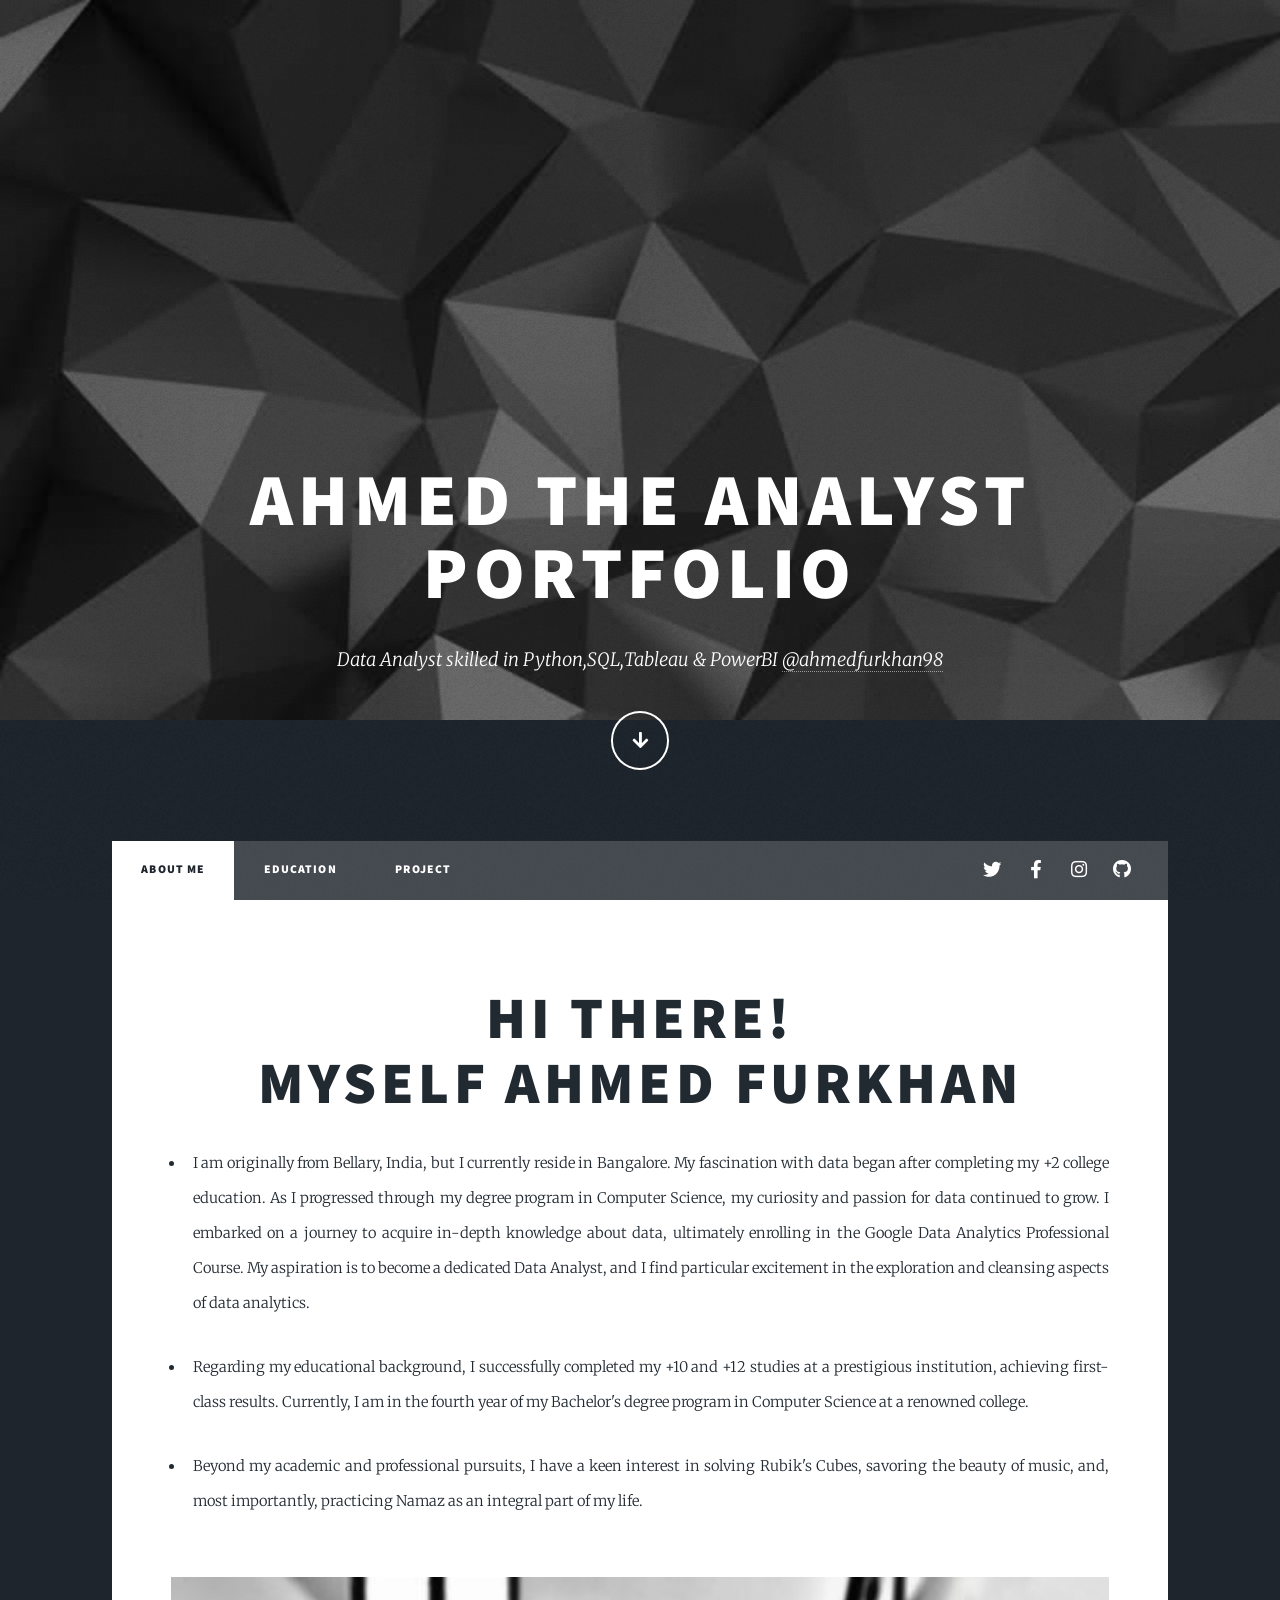
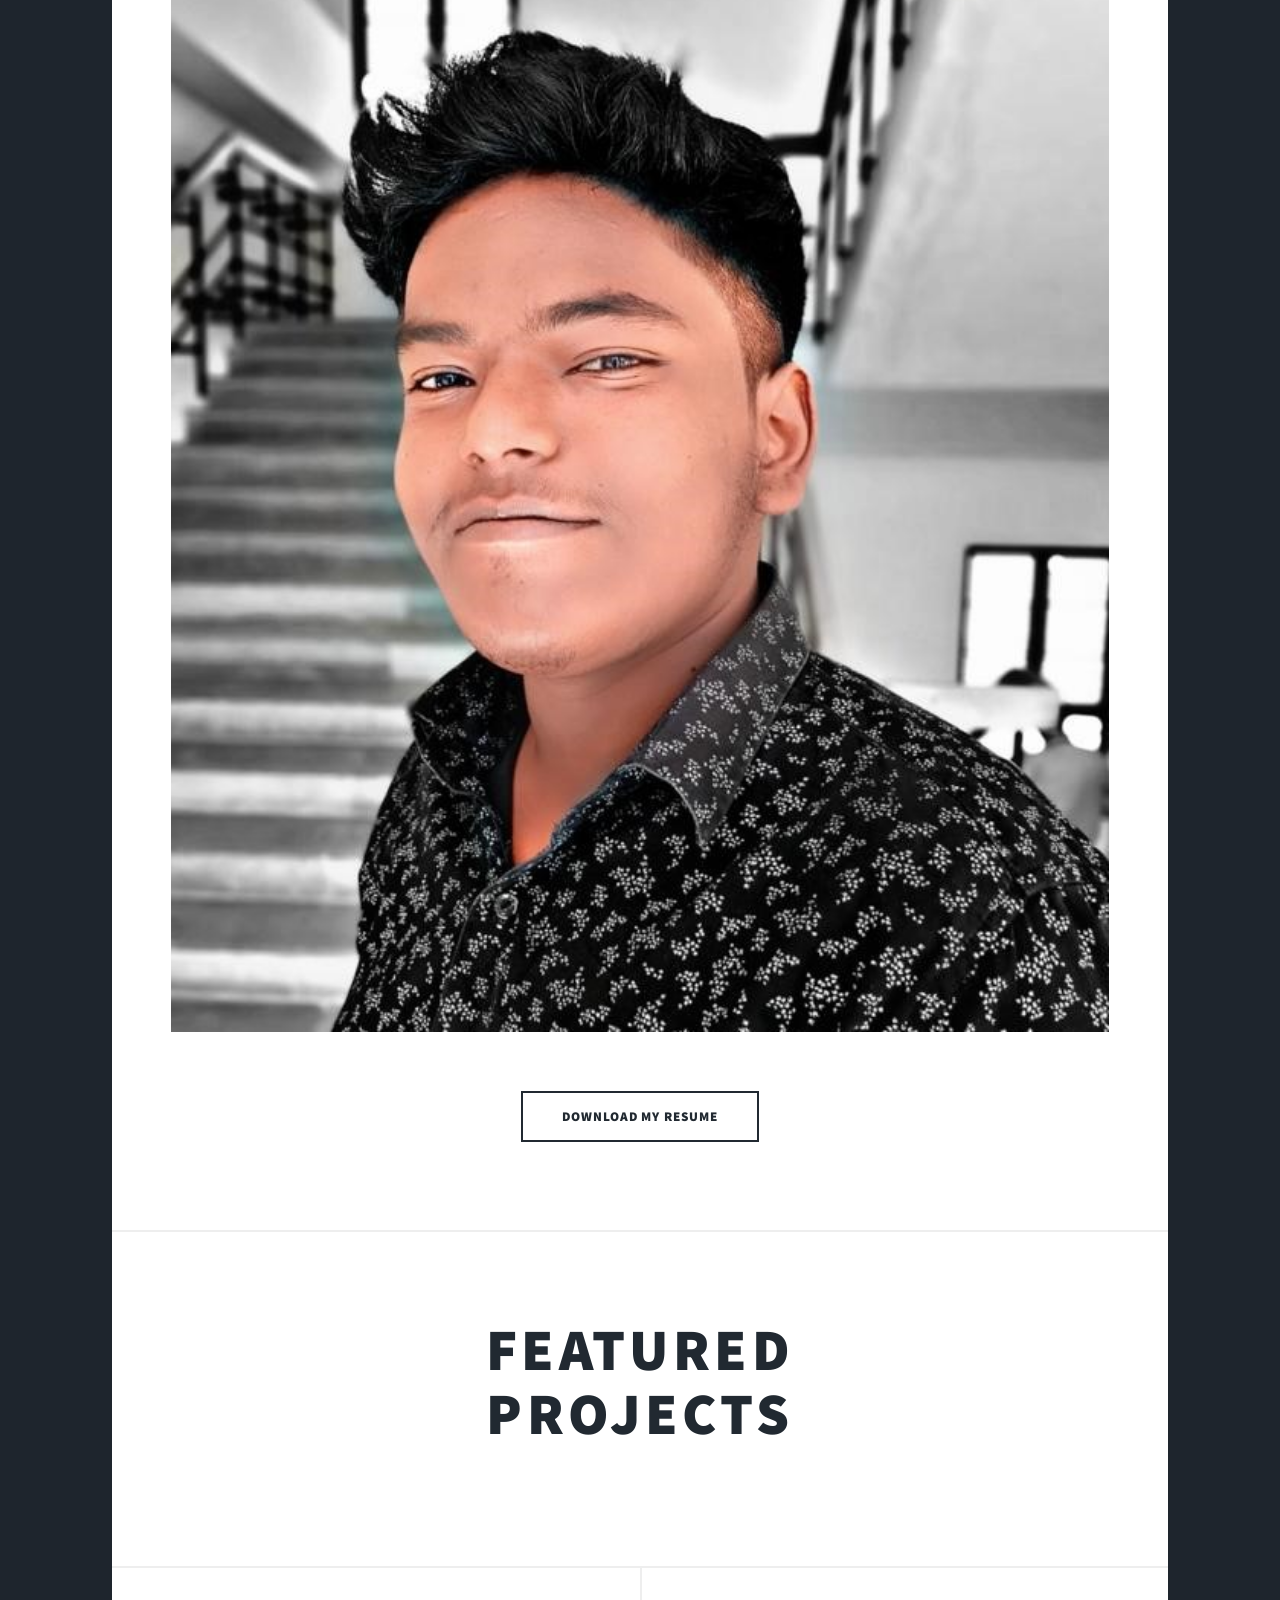
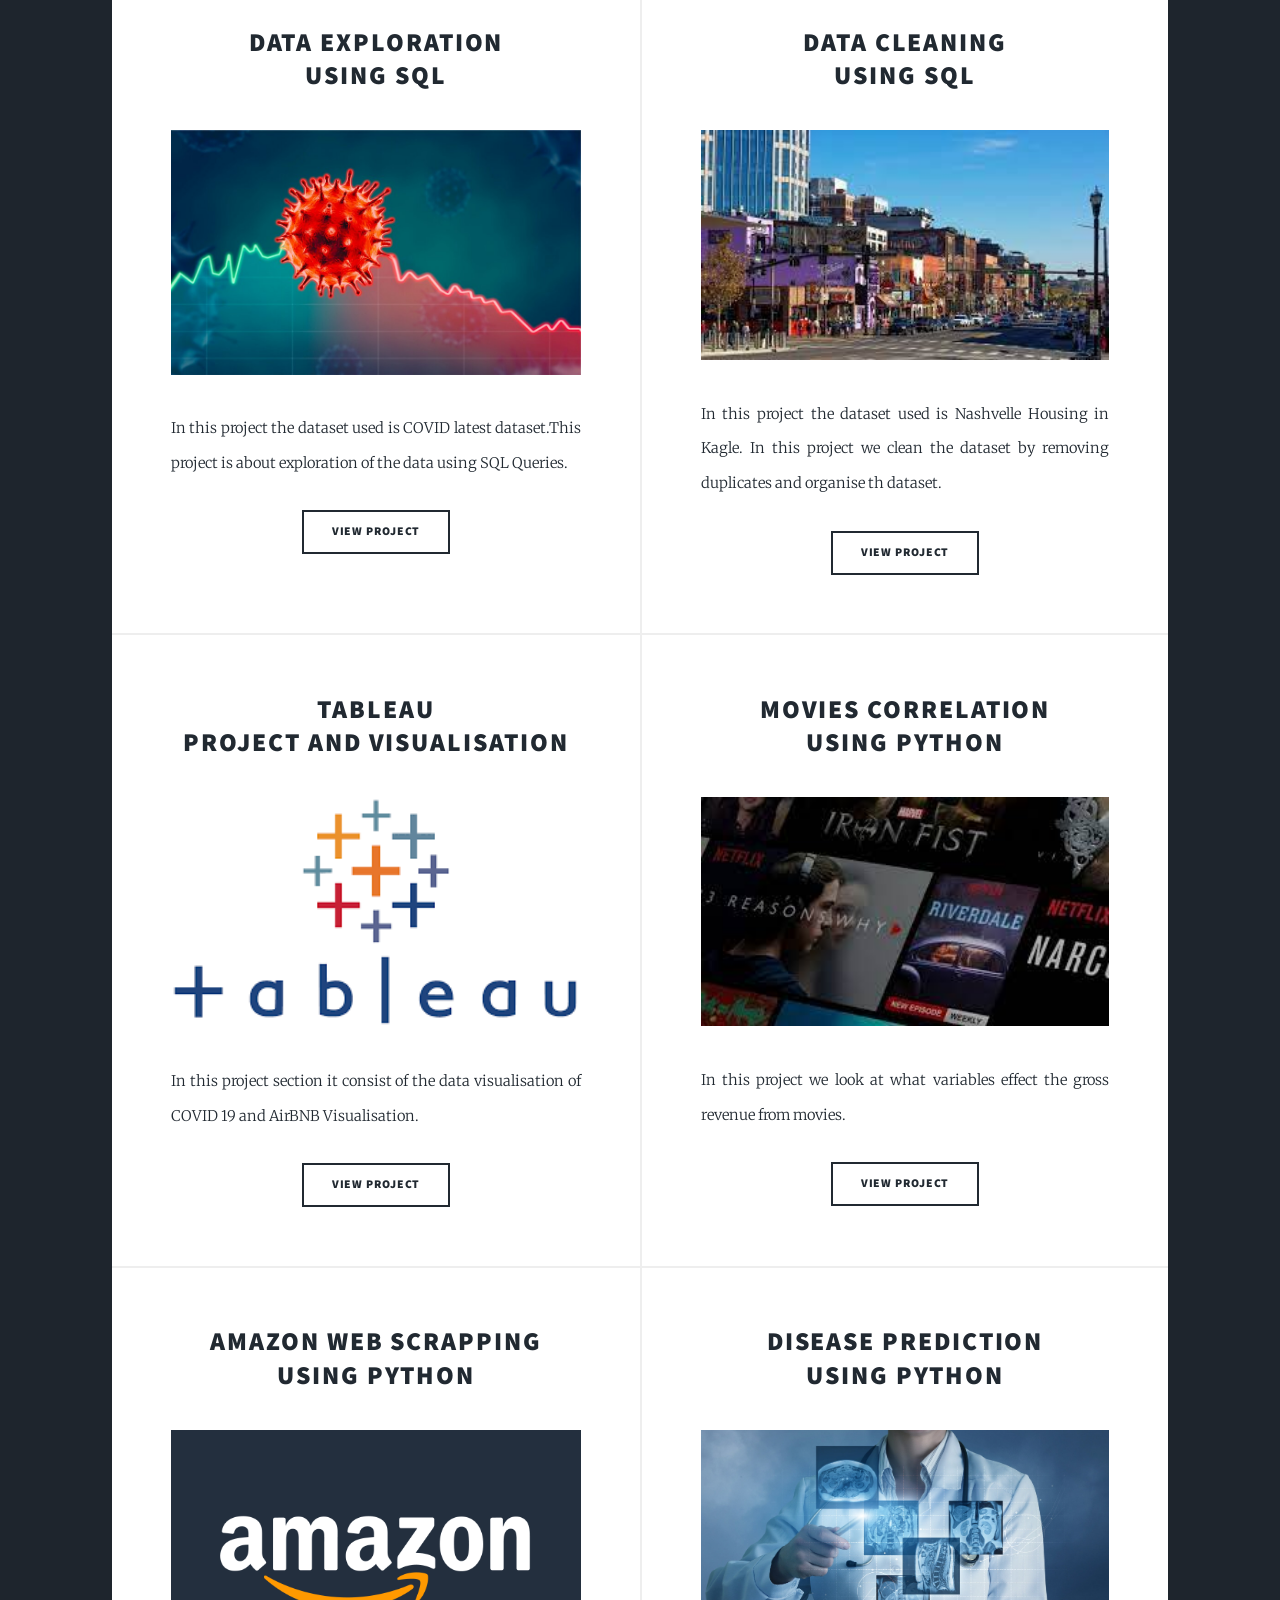
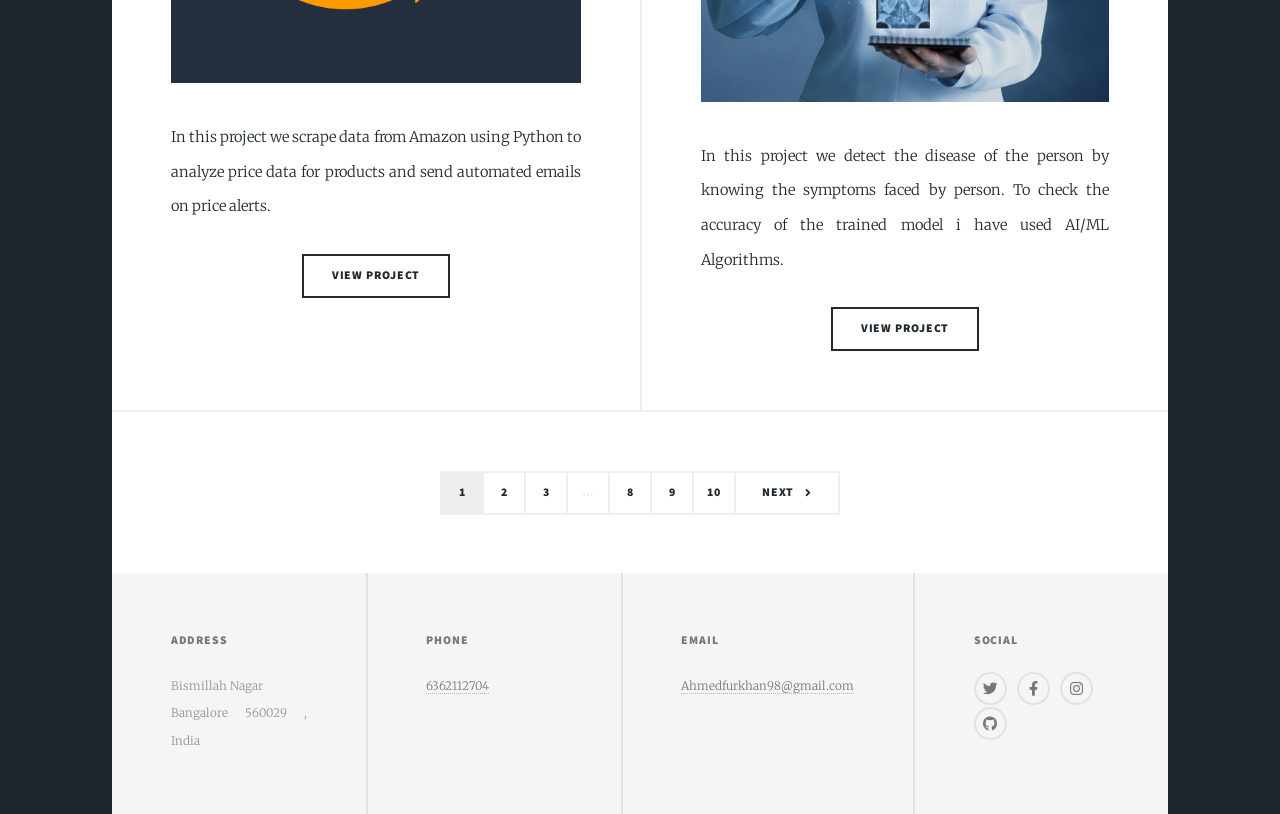
<file: index.html>
<!DOCTYPE HTML>
<html>
	<head>
		<title>Ahmed portfolio</title>
		<meta charset="utf-8" />
		<meta name="viewport" content="width=device-width, initial-scale=1, user-scalable=no" />
		<link rel="stylesheet" href="assets/css/main.css" />
		<noscript><link rel="stylesheet" href="assets/css/noscript.css" /></noscript>
	</head>
	<body class="is-preload">

		<!-- Wrapper -->
			<div id="wrapper" class="fade-in">

				<!-- Intro -->
					<div id="intro">
						<h1>Ahmed the analyst<br> portfolio</h1>
						<p>Data Analyst skilled in Python,SQL,Tableau & PowerBI <a href="https://www.linkedin.com/in/ahmed-furkhan-b4b7ab230/">@ahmedfurkhan98</a></p>
						<ul class="actions">
							<li><a href="#header" class="button icon solid solo fa-arrow-down scrolly">Continue</a></li>
						</ul>
					</div>

				<!-- Header -->
					<header id="header">
						<a href="index.html" class="logo">About me</a>
					</header>

				<!-- Nav -->
					<nav id="nav">
						<ul class="links">
							<li class="active"><a href="index.html">About me</a></li>
							<li><a href="generic.html">education</a></li>
							<li><a href="elements.html">project</a></li>
						</ul>
						<ul class="icons">
							<li><a href="https://twitter.com/ahmedfurkhan98" class="icon brands fa-twitter"><span class="label">Twitter</span></a></li>
							<li><a href="https://www.facebook.com/ahmedfurkhan.challenger" class="icon brands fa-facebook-f"><span class="label">Facebook</span></a></li>
							<li><a href="https://www.instagram.com/weird_ahmed/" class="icon brands fa-instagram"><span class="label">Instagram</span></a></li>
							<li><a href="https://github.com/Ahmedfurkhan" class="icon brands fa-github"><span class="label">GitHub</span></a></li>
						</ul>
					</nav>

				<!-- Main -->
					<div id="main">

						<!-- Featured Post -->
							<article class="post featured">
								<header class="major">
								 <h2><a href="#">Hi there!<br />
									Myself Ahmed furkhan</a></h2>
									<ul><li><p>I am originally from Bellary, India, but I currently reside in Bangalore. My fascination with data began after completing my +2 college education. As I progressed through my degree program in Computer Science, my curiosity and passion for data continued to grow. I embarked on a journey to acquire in-depth knowledge about data, ultimately enrolling in the Google Data Analytics Professional Course. My aspiration is to become a dedicated Data Analyst, and I find particular excitement in the exploration and cleansing aspects of data analytics.</p></li></ul> 
									<ul><li><p>Regarding my educational background, I successfully completed my +10 and +12 studies at a prestigious institution, achieving first-class results. Currently, I am in the fourth year of my Bachelor's degree program in Computer Science at a renowned college.</p></li></ul> 			
									<ul><li><p>Beyond my academic and professional pursuits, I have a keen interest in solving Rubik's Cubes, savoring the beauty of music, and, most importantly, practicing Namaz as an integral part of my life.</p></li></ul>
								</header>
								<a href="#" class="image main"><img src="images/pic01.jpeg" alt="" /></a>
								<ul class="actions special">
									<li><a href="https://ahmedfurkhan98.hackerresume.io/8573b141-d482-4a3d-a6ad-ce725cdae36a" class="button large">Download My Resume</a></li>
								</ul>
							</article>

							<!-- Featured Post -->
							<article class="post featured">
								<header class="major">
								 <h2><a href="#">Featured <br />
									Projects</a></h2>
								</article>
						<!-- Project -->
							<section class="posts">
								<article>
									<header>
										<h2><a href="https://github.com/Ahmedfurkhan/Data_Exploration_project">Data Exploration<br />
										Using SQL</a></h2>
									</header>
									<a href="#" class="image fit"><img src="images/pic02.jpg" alt="" /></a>
									<p>In this project the dataset used is COVID latest dataset.This project is about exploration of the data using SQL Queries.</p>
									<ul class="actions special">
										<li><a href="https://github.com/Ahmedfurkhan/Data_Exploration_project" class="button">view project</a></li>
									</ul>
								</article>
								<article>
									<header>
										<h2><a href="https://github.com/Ahmedfurkhan/Data_Cleaning_Project">Data Cleaning<br />
										Using SQL</a></h2>
									</header>
									<a href="#" class="image fit"><img src="images/pic03.jpg" alt="" /></a>
									<p>In this project the dataset used is Nashvelle Housing in Kagle. In this project we clean the dataset by removing duplicates and organise th dataset.</p>
									<ul class="actions special">
										<li><a href="https://github.com/Ahmedfurkhan/Data_Cleaning_Project" class="button">view project</a></li>
									</ul>
								</article>
								<article>
									<header>
										<h2><a href="https://public.tableau.com/app/profile/ahmed.furkhan">Tableau<br />
										Project and Visualisation</a></h2>
									</header>
									<a href="#" class="image fit"><img src="images/pic04.png" alt="" /></a>
									<p>In this project section it consist of the data visualisation of COVID 19 and AirBNB Visualisation.</p>
									<ul class="actions special">
										<li><a href="https://public.tableau.com/app/profile/ahmed.furkhan" class="button">view project</a></li>
									</ul>
								</article>
								<article>
									<header>
										<h2><a href="https://github.com/Ahmedfurkhan/Movies_Correlation_Project">Movies Correlation<br />
										Using Python</a></h2>
									</header>
									<a href="#" class="image fit"><img src="images/pic05.jpg" alt="" /></a>
									<p>In this project we look at what variables effect the gross revenue from movies.</p>
									<ul class="actions special">
										<li><a href="#https://github.com/Ahmedfurkhan/Movies_Correlation_Project" class="button">view project</a></li>
									</ul>
								</article>
								<article>
									<header>
										<h2><a href="https://github.com/Ahmedfurkhan/Amazon_web_scrapping">Amazon Web Scrapping <br />
										Using Python</a></h2>
									</header>
									<a href="#" class="image fit"><img src="images/pic06.png" alt="" /></a>
									<p>In this project we scrape data from Amazon using Python to analyze price data for products and send automated emails on price alerts.</p>
									<ul class="actions special">
										<li><a href="https://github.com/Ahmedfurkhan/Amazon_web_scrapping" class="button">view project</a></li>
									</ul>
								</article>
								<article>
									<header>
										<h2><a href="https://github.com/Ahmedfurkhan/Disease_Prediction_Using_Python">Disease Prediction <br />
										Using Python</a></h2>
									</header>
									<a href="#" class="image fit"><img src="images/pic08.jpg" alt="" /></a>
									<p>In this project we detect the disease of the person by knowing the symptoms faced by person. To check the accuracy of the trained model i have used AI/ML Algorithms. </p>
									<ul class="actions special">
										<li><a href="https://github.com/Ahmedfurkhan/Disease_Prediction_Using_Python" class="button">view project</a></li>
									</ul>
								</article>
							</section>
							

						<!-- Footer -->
							<footer>
								<div class="pagination">
									<!--<a href="#" class="previous">Prev</a>-->
									<a href="#" class="page active">1</a>
									<a href="generic.html" class="page">2</a>
									<a href="elements.html" class="page">3</a>
									<span class="extra">&hellip;</span>
									<a href="#" class="page">8</a>
									<a href="#" class="page">9</a>
									<a href="#" class="page">10</a>
									<a href="#" class="next">Next</a>
								</div>
							</footer>

					</div>

				<!-- Footer -->
					<footer id="footer">
							<section class="alt">
								<h3>Address</h3>
								<p>Bismillah Nagar<br />
								Bangalore 560029 , India</p>
							</section>
							<section>
								<h3>Phone</h3>
								<p><a href="#">6362112704</a></p>
							</section>
							<section>
								<h3>Email</h3>
								<p><a href="https://mail.google.com/mail">Ahmedfurkhan98@gmail.com</a></p>
							</section>
							<section>
								<h3>Social</h3>
								<ul class="icons alt">
									<li><a href="https://twitter.com/ahmedfurkhan98" class="icon brands fa-twitter"><span class="label">Twitter</span></a></li>
							    <li><a href="https://www.facebook.com/ahmedfurkhan.challenger" class="icon brands fa-facebook-f"><span class="label">Facebook</span></a></li>
							    <li><a href="https://www.instagram.com/weird_ahmed/" class="icon brands fa-instagram"><span class="label">Instagram</span></a></li>
							    <li><a href="https://github.com/Ahmedfurkhan" class="icon brands fa-github"><span class="label">GitHub</span></a></li>
								</ul>
							</section>
					</footer>
				</div>

		<!-- Scripts -->
			<script src="assets/js/jquery.min.js"></script>
			<script src="assets/js/jquery.scrollex.min.js"></script>
			<script src="assets/js/jquery.scrolly.min.js"></script>
			<script src="assets/js/browser.min.js"></script>
			<script src="assets/js/breakpoints.min.js"></script>
			<script src="assets/js/util.js"></script>
			<script src="assets/js/main.js"></script>

	</body>
</html>
</file>
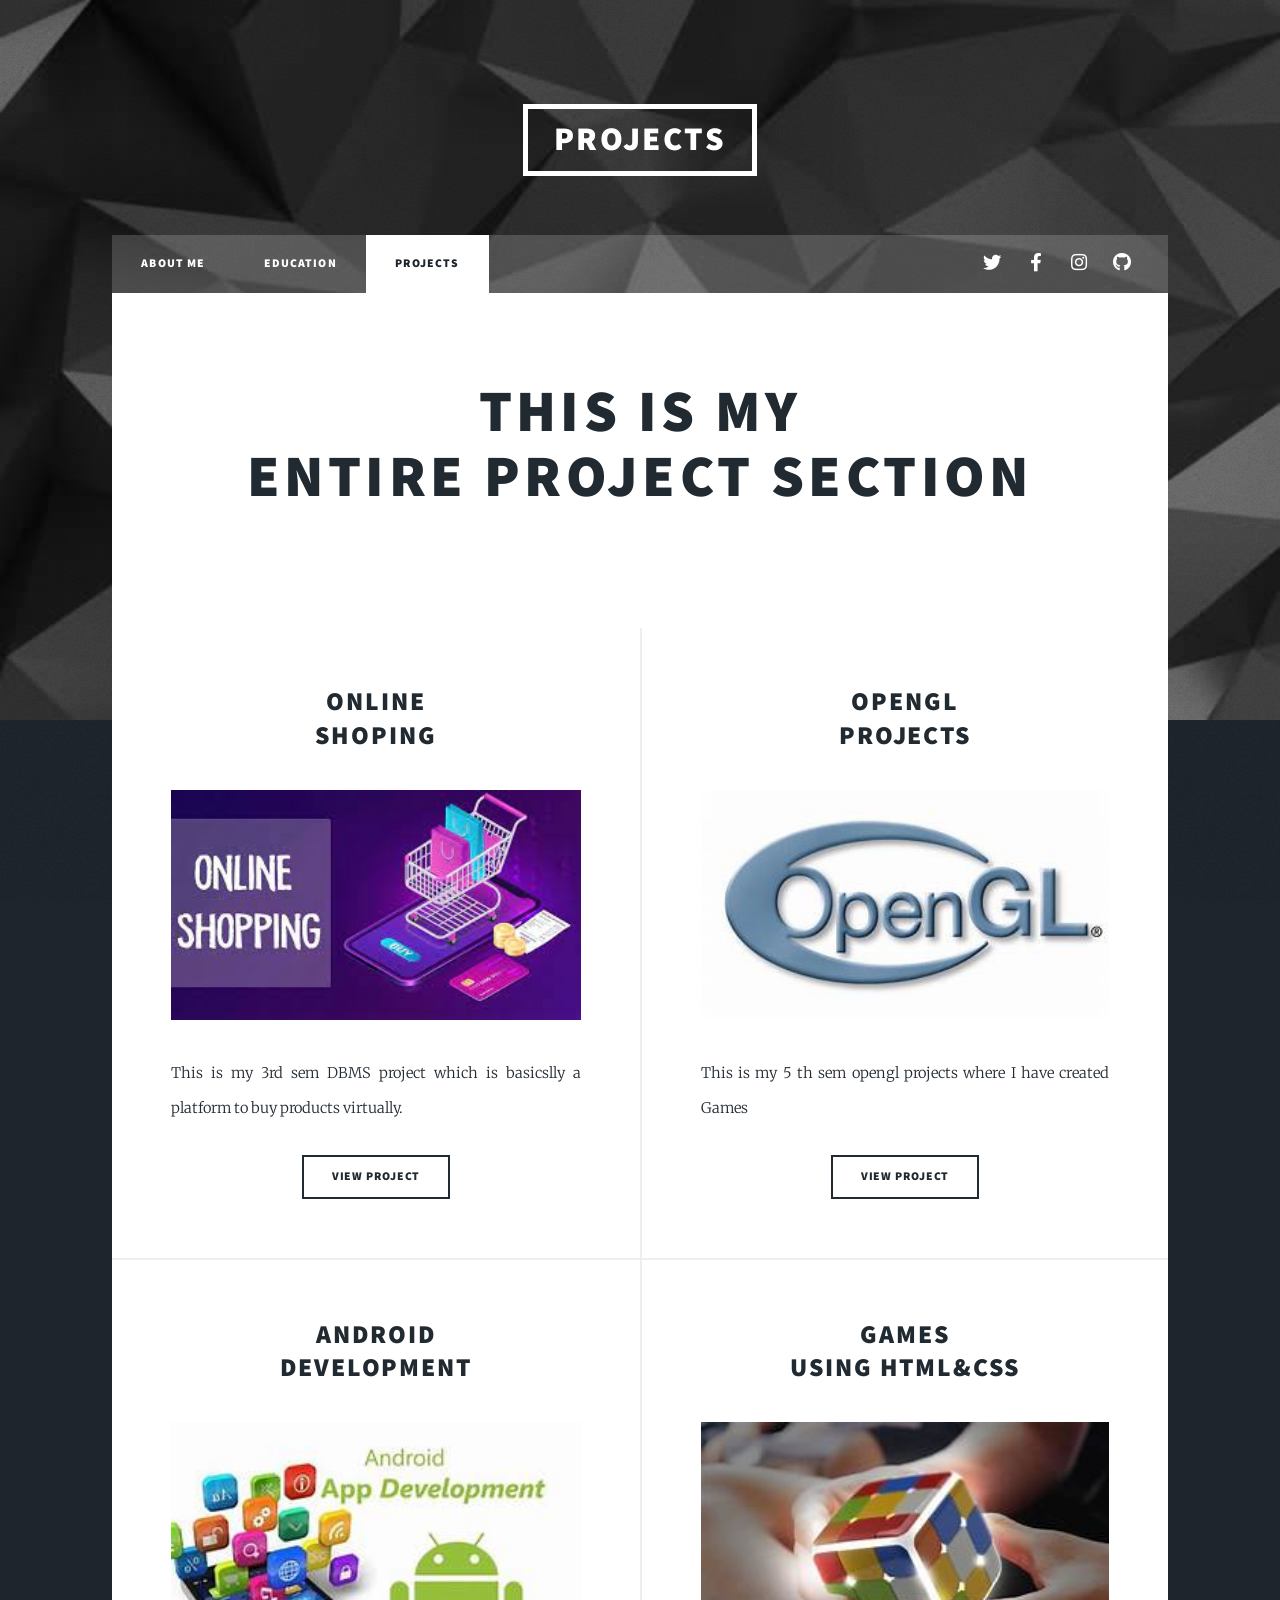
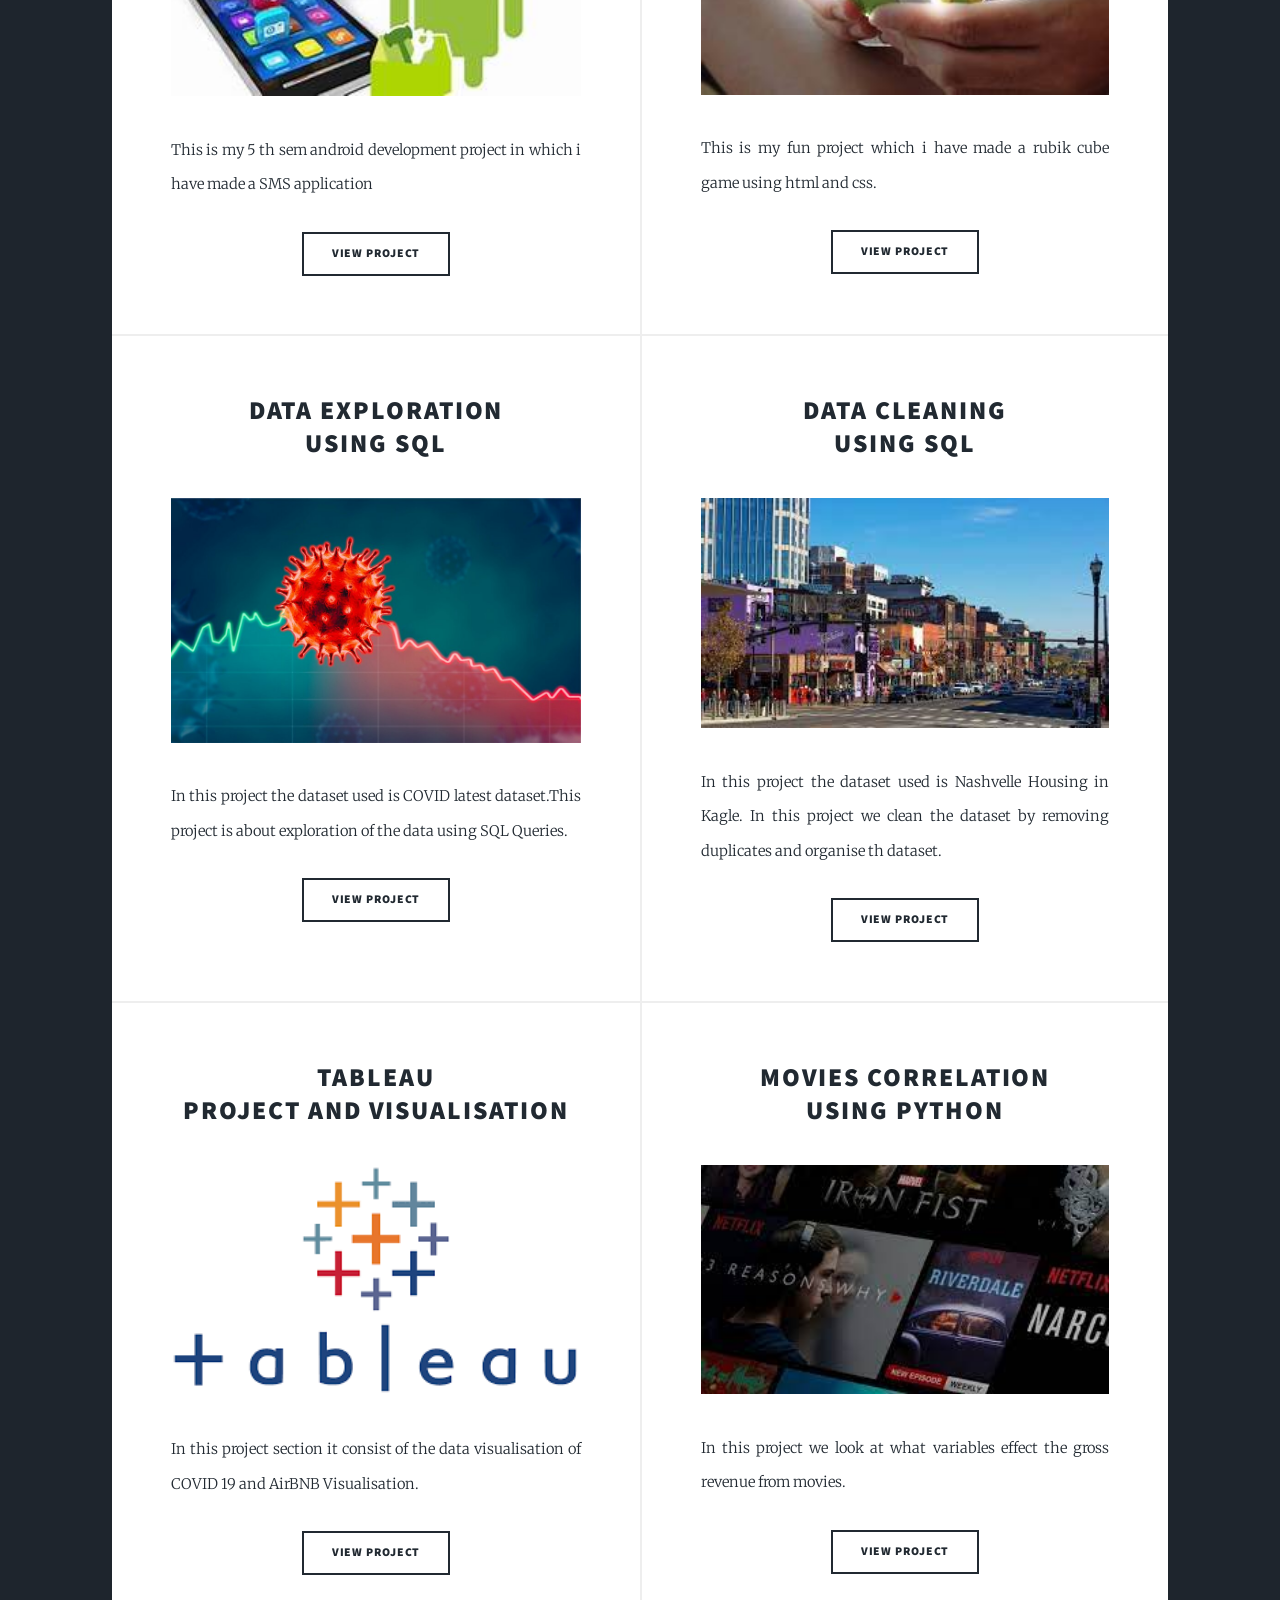
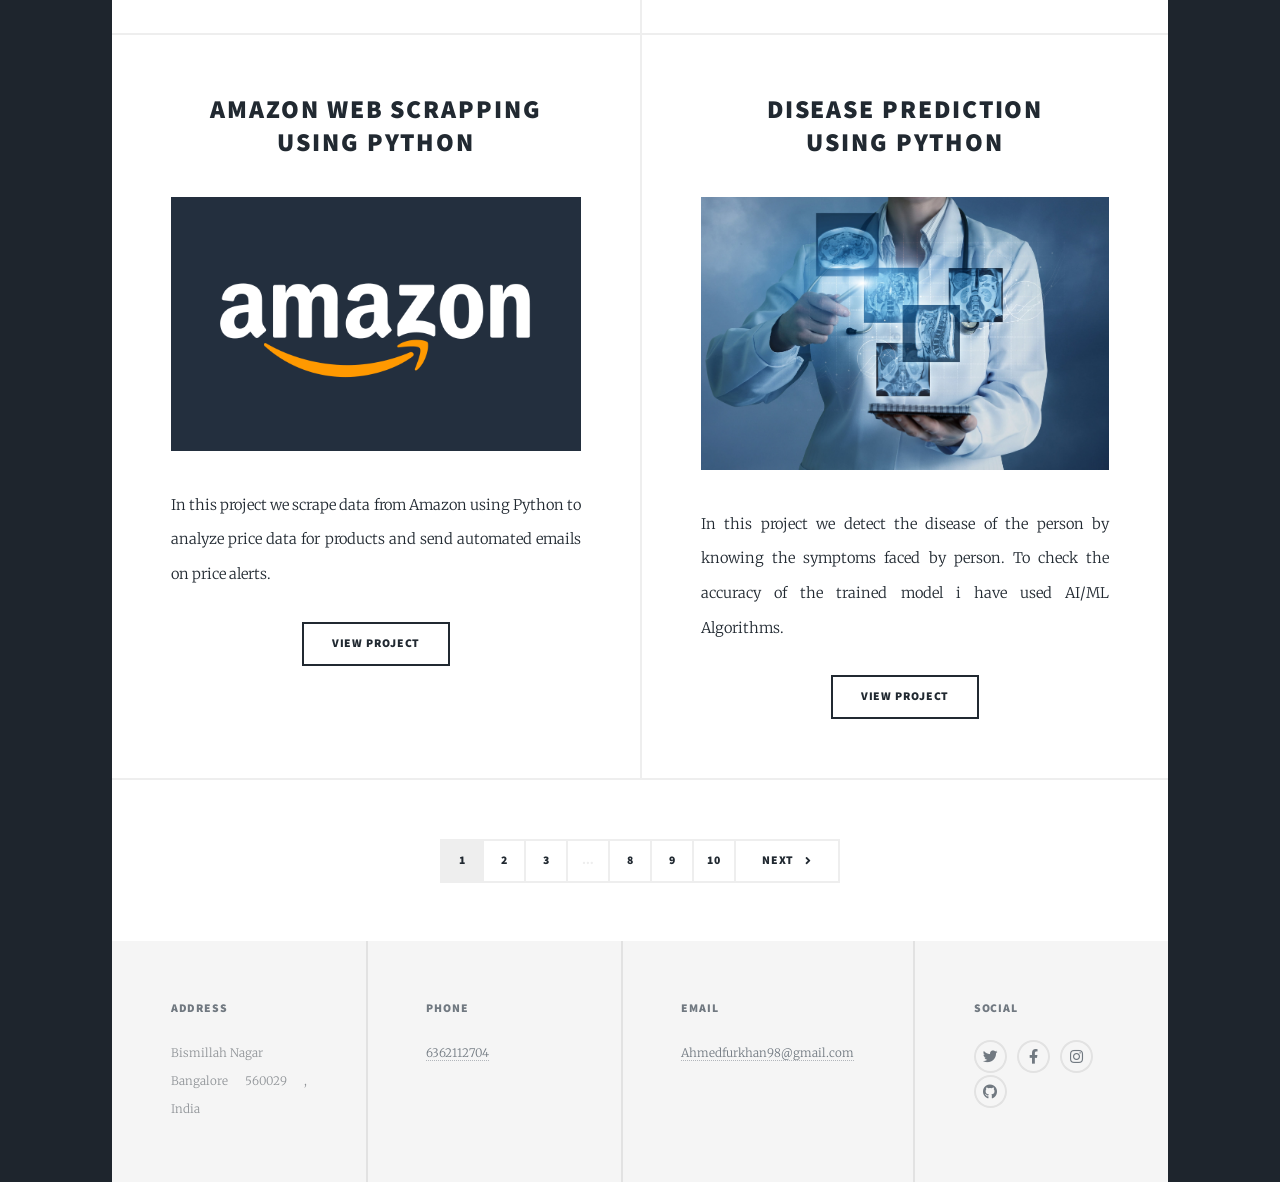
<file: elements.html>
<!DOCTYPE HTML>
<html>
	<head>
		<title>project</title>
		<meta charset="utf-8" />
		<meta name="viewport" content="width=device-width, initial-scale=1, user-scalable=no" />
		<link rel="stylesheet" href="assets/css/main.css" />
		<noscript><link rel="stylesheet" href="assets/css/noscript.css" /></noscript>
	</head>
	<body class="is-preload">

		<!-- Wrapper -->
			<div id="wrapper">

				<!-- Header -->
					<header id="header">
						<a href="index.html" class="logo">projects</a>
					</header>
					

				<!-- Nav -->
					<nav id="nav">
						<ul class="links">
							<li><a href="index.html">About me</a></li>
							<li><a href="generic.html">education</a></li>
							<li class="active"><a href="elements.html">projects</a></li>
						</ul>
						<ul class="icons">
							<li><a href="https://twitter.com/ahmedfurkhan98" class="icon brands fa-twitter"><span class="label">Twitter</span></a></li>
							<li><a href="https://www.facebook.com/ahmedfurkhan.challenger" class="icon brands fa-facebook-f"><span class="label">Facebook</span></a></li>
							<li><a href="https://www.instagram.com/weird_ahmed/" class="icon brands fa-instagram"><span class="label">Instagram</span></a></li>
							<li><a href="https://github.com/Ahmedfurkhan" class="icon brands fa-github"><span class="label">GitHub</span></a></li>
						</ul>
					</nav>
					<!-- Main -->
					<div id="main">

						<!-- Post -->
							<section class="post">
								<header class="major">
								<h1>This is my<br />
									Entire project section</h1>
								</header>
							</section>
					</div>

				<!-- Main -->
					<div id="main">

						<!-- Posts -->
						<section class="posts">
							<article>
								<header>
									<h2><a href="https://github.com/Ahmedfurkhan/3rd-sem-project-DBMS">Online<br />
										 Shoping</a></h2>
								</header>
								<a href="#" class="image fit"><img src="images/pic12.jpg" alt="" /></a>
								<p>This is my 3rd sem DBMS project which is basicslly a platform to buy products virtually.</p>
								<ul class="actions special">
									<li><a href="https://github.com/Ahmedfurkhan/3rd-sem-project-DBMS" class="button">view project</a></li>
								</ul>
							</article>
							<article>
								<header>
									<h2><a href="https://github.com/Ahmedfurkhan/5-sem-OpenGL-project">Opengl<br />
										projects</a></h2>
								</header>
								<a href="#" class="image fit"><img src="images/pic11.jpg" alt="" /></a>
								<p>This is my 5 th sem opengl projects where I have created Games </p>
								<ul class="actions special">
									<li><a href="https://github.com/Ahmedfurkhan/5-sem-OpenGL-project" class="button">View project</a></li>
								</ul>
							</article>
							<article>
								<header>
									<h2><a href="https://github.com/Ahmedfurkhan/5-sem-mobile-development-project">Android<br />
									Development</a></h2>
								</header>
								<a href="#" class="image fit"><img src="images/pic10.jpg" alt="" /></a>
								<p>This is my 5 th sem android development project in which i have made a SMS application</p>
								<ul class="actions special">
									<li><a href="https://github.com/Ahmedfurkhan/5-sem-mobile-development-project" class="button">view project</a></li>
								</ul>
							</article>
							<article>
								<header>
									<h2><a href="https://github.com/Ahmedfurkhan/Fun-projects">Games<br />
									using HTML&CSS</a></h2>
								</header>
								<a href="#" class="image fit"><img src="images/pic13.jpg" alt="" /></a>
								<p>This is my fun project which i have made a rubik cube game using html and css.</p>
								<ul class="actions special">
									<li><a href="https://github.com/Ahmedfurkhan/Fun-projects" class="button">view project</a></li>
								</ul>
							</article>
						</section>
						
					<!-- Project -->
						<section class="posts">
							<article>
								<header>
									<h2><a href="https://github.com/Ahmedfurkhan/Data_Exploration_project">Data Exploration<br />
									Using SQL</a></h2>
								</header>
								<a href="#" class="image fit"><img src="images/pic02.jpg" alt="" /></a>
								<p>In this project the dataset used is COVID latest dataset.This project is about exploration of the data using SQL Queries.</p>
								<ul class="actions special">
									<li><a href="https://github.com/Ahmedfurkhan/Data_Exploration_project" class="button">view project</a></li>
								</ul>
							</article>
							<article>
								<header>
									<h2><a href="https://github.com/Ahmedfurkhan/Data_Cleaning_Project">Data Cleaning<br />
									Using SQL</a></h2>
								</header>
								<a href="#" class="image fit"><img src="images/pic03.jpg" alt="" /></a>
								<p>In this project the dataset used is Nashvelle Housing in Kagle. In this project we clean the dataset by removing duplicates and organise th dataset.</p>
								<ul class="actions special">
									<li><a href="https://github.com/Ahmedfurkhan/Data_Cleaning_Project" class="button">view project</a></li>
								</ul>
							</article>
							<article>
								<header>
									<h2><a href="https://public.tableau.com/app/profile/ahmed.furkhan">Tableau<br />
									Project and Visualisation</a></h2>
								</header>
								<a href="#" class="image fit"><img src="images/pic04.png" alt="" /></a>
								<p>In this project section it consist of the data visualisation of COVID 19 and AirBNB Visualisation.</p>
								<ul class="actions special">
									<li><a href="https://public.tableau.com/app/profile/ahmed.furkhan" class="button">view project</a></li>
								</ul>
							</article>
							<article>
								<header>
									<h2><a href="https://github.com/Ahmedfurkhan/Movies_Correlation_Project">Movies Correlation<br />
									Using Python</a></h2>
								</header>
								<a href="#" class="image fit"><img src="images/pic05.jpg" alt="" /></a>
								<p>In this project we look at what variables effect the gross revenue from movies.</p>
								<ul class="actions special">
									<li><a href="#https://github.com/Ahmedfurkhan/Movies_Correlation_Project" class="button">view project</a></li>
								</ul>
							</article>
							<article>
								<header>
									<h2><a href="https://github.com/Ahmedfurkhan/Amazon_web_scrapping">Amazon Web Scrapping <br />
									Using Python</a></h2>
								</header>
								<a href="#" class="image fit"><img src="images/pic06.png" alt="" /></a>
								<p>In this project we scrape data from Amazon using Python to analyze price data for products and send automated emails on price alerts.</p>
								<ul class="actions special">
									<li><a href="https://github.com/Ahmedfurkhan/Amazon_web_scrapping" class="button">view project</a></li>
								</ul>
							</article>
							<article>
								<header>
									<h2><a href="https://github.com/Ahmedfurkhan/Disease_Prediction_Using_Python">Disease Prediction <br />
									Using Python</a></h2>
								</header>
								<a href="#" class="image fit"><img src="images/pic08.jpg" alt="" /></a>
								<p>In this project we detect the disease of the person by knowing the symptoms faced by person. To check the accuracy of the trained model i have used AI/ML Algorithms. </p>
								<ul class="actions special">
									<li><a href="https://github.com/Ahmedfurkhan/Disease_Prediction_Using_Python" class="button">view project</a></li>
								</ul>
							</article>
							</section>

											<!-- Footer -->
							<footer>
								<div class="pagination">
									<!--<a href="#" class="previous">Prev</a>-->
									<a href="#" class="page active">1</a>
									<a href="generic.html" class="page">2</a>
									<a href="elements.html" class="page">3</a>
									<span class="extra">&hellip;</span>
									<a href="#" class="page">8</a>
									<a href="#" class="page">9</a>
									<a href="#" class="page">10</a>
									<a href="#" class="next">Next</a>
								</div>
							</footer>

					</div>

				<!-- Footer -->
					<footer id="footer">
							<section class="alt">
								<h3>Address</h3>
								<p>Bismillah Nagar<br />
								Bangalore 560029 , India</p>
							</section>
							<section>
								<h3>Phone</h3>
								<p><a href="#">6362112704</a></p>
							</section>
							<section>
								<h3>Email</h3>
								<p><a href="https://mail.google.com/mail">Ahmedfurkhan98@gmail.com</a></p>
							</section>
							<section>
								<h3>Social</h3>
								<ul class="icons alt">
									<li><a href="https://twitter.com/ahmedfurkhan98" class="icon brands fa-twitter"><span class="label">Twitter</span></a></li>
							    <li><a href="https://www.facebook.com/ahmedfurkhan.challenger" class="icon brands fa-facebook-f"><span class="label">Facebook</span></a></li>
							    <li><a href="https://www.instagram.com/weird_ahmed/" class="icon brands fa-instagram"><span class="label">Instagram</span></a></li>
							    <li><a href="https://github.com/Ahmedfurkhan" class="icon brands fa-github"><span class="label">GitHub</span></a></li>
								</ul>
							</section>
					</footer>
				</div>

		<!-- Scripts -->
			<script src="assets/js/jquery.min.js"></script>
			<script src="assets/js/jquery.scrollex.min.js"></script>
			<script src="assets/js/jquery.scrolly.min.js"></script>
			<script src="assets/js/browser.min.js"></script>
			<script src="assets/js/breakpoints.min.js"></script>
			<script src="assets/js/util.js"></script>
			<script src="assets/js/main.js"></script>

	</body>
</html>
</file>
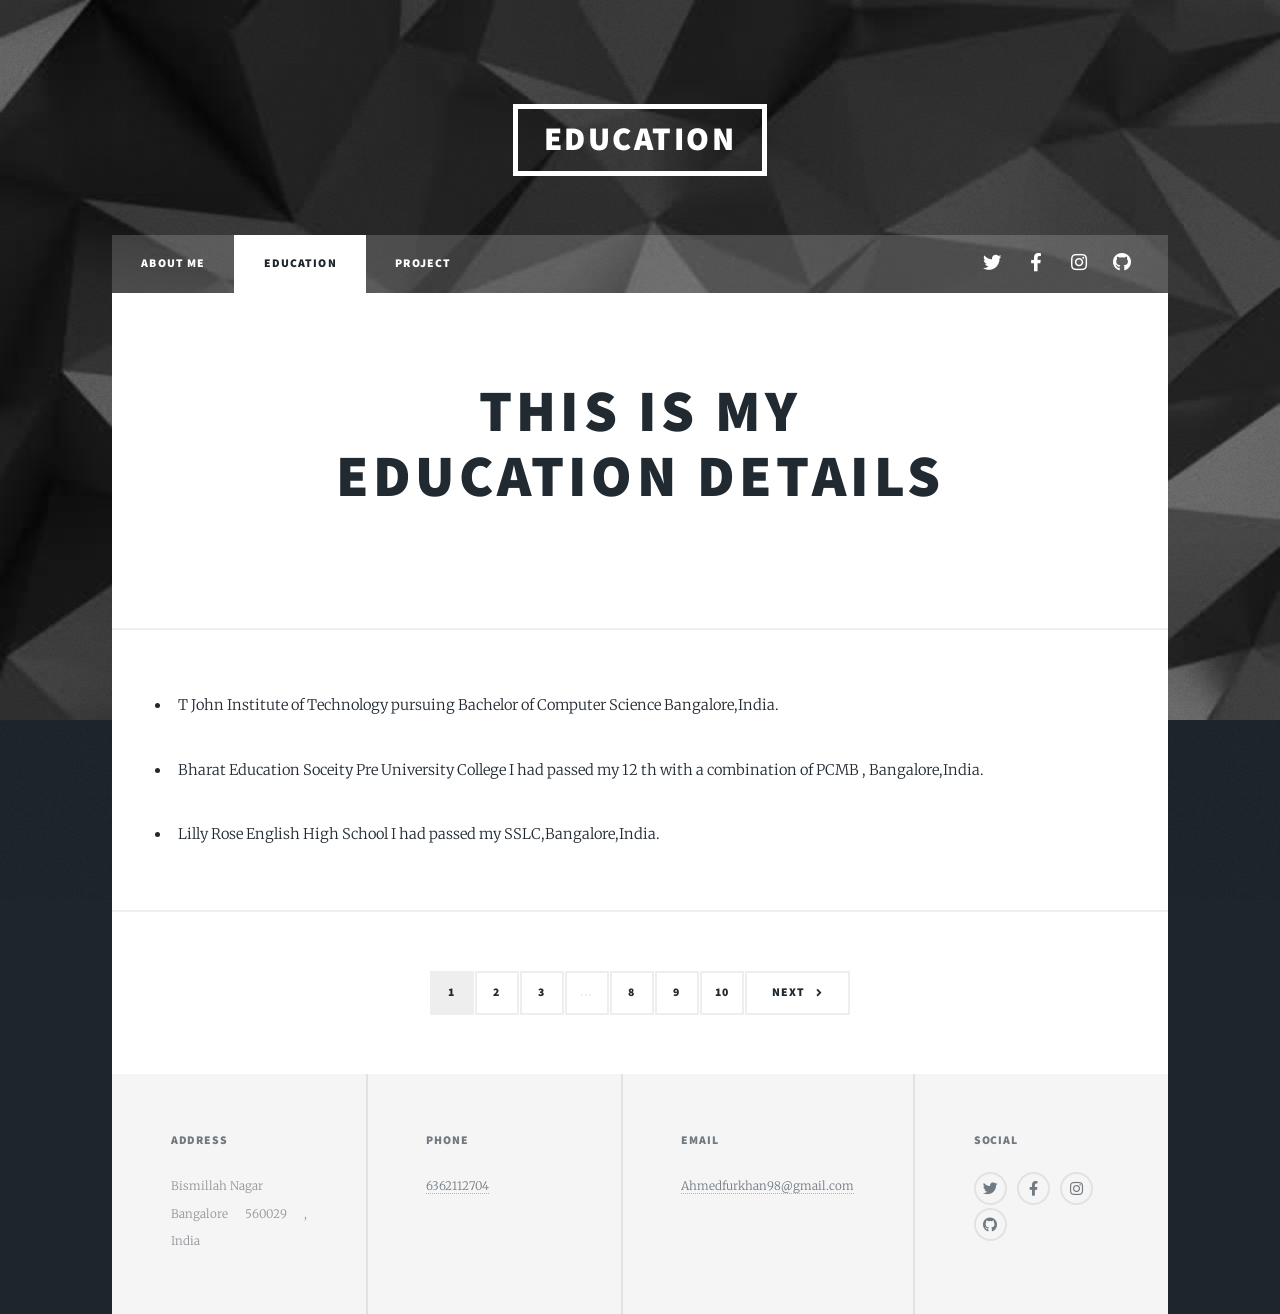
<file: generic.html>
<!DOCTYPE HTML>
<html>
	<head>
		<title>education</title>
		<meta charset="utf-8" />
		<meta name="viewport" content="width=device-width, initial-scale=1, user-scalable=no" />
		<link rel="stylesheet" href="assets/css/main.css" />
		<noscript><link rel="stylesheet" href="assets/css/noscript.css" /></noscript>
	</head>
	<body class="is-preload">

		<!-- Wrapper -->
			<div id="wrapper">

				<!-- Header -->
					<header id="header">
						<a href="index.html" class="logo">education</a>
					</header>

				<!-- Nav -->
					<nav id="nav">
						<ul class="links">
							<li><a href="index.html">About me</a></li>
							<li class="active"><a href="generic.html">education</a></li>
							<li><a href="elements.html">project</a></li>
						</ul>
						<ul class="icons">
							<li><a href="https://twitter.com/ahmedfurkhan98" class="icon brands fa-twitter"><span class="label">Twitter</span></a></li>
							<li><a href="https://www.facebook.com/ahmedfurkhan.challenger" class="icon brands fa-facebook-f"><span class="label">Facebook</span></a></li>
							<li><a href="https://www.instagram.com/weird_ahmed/" class="icon brands fa-instagram"><span class="label">Instagram</span></a></li>
							<li><a href="https://github.com/Ahmedfurkhan" class="icon brands fa-github"><span class="label">GitHub</span></a></li>
						</ul>
					</nav>

				<!-- Main -->
					<div id="main">

						<!-- Post -->
							<section class="post">
								<header class="major">									
									<h1>This is my<br />
									education details</h1>
								</header>
							</section>
							<ul>
								<li><p>T John Institute of Technology pursuing Bachelor of Computer Science Bangalore,India.</p></li>
								<li><p>Bharat Education Soceity Pre University College I had passed my 12 th with a combination of PCMB , Bangalore,India.</p></li>
								<li><p>Lilly Rose English High School I had passed my SSLC,Bangalore,India.</p></li>
							</ul>
							
							
					
											<!-- Footer -->
											<footer>
												<div style="text-align: center;">
													<div class="pagination" style="display: inline-block;">
															<!--<a href="#" class="previous">Prev</a>-->
															<a href="#" class="page active">1</a>
															<a href="generic.html" class="page">2</a>
															<a href="elements.html" class="page">3</a>
															<span class="extra">&hellip;</span>
															<a href="#" class="page">8</a>
															<a href="#" class="page">9</a>
															<a href="#" class="page">10</a>
															<a href="#" class="next">Next</a>
													</div>
											</div>
											
											</footer>
				
									</div>
				
								<!-- Footer -->
									<footer id="footer">
										<section class="alt">
												<h3>Address</h3>
												<p>Bismillah Nagar<br />
												Bangalore 560029 , India</p>
											</section>
											<section>
												<h3>Phone</h3>
												<p><a href="#">6362112704</a></p>
											</section>
											<section>
												<h3>Email</h3>
												<p><a href="https://mail.google.com/mail">Ahmedfurkhan98@gmail.com</a></p>
											</section>
											<section>
												<h3>Social</h3>
												<ul class="icons alt">
													<li><a href="https://twitter.com/ahmedfurkhan98" class="icon brands fa-twitter"><span class="label">Twitter</span></a></li>
													<li><a href="https://www.facebook.com/ahmedfurkhan.challenger" class="icon brands fa-facebook-f"><span class="label">Facebook</span></a></li>
													<li><a href="https://www.instagram.com/weird_ahmed/" class="icon brands fa-instagram"><span class="label">Instagram</span></a></li>
													<li><a href="https://github.com/Ahmedfurkhan" class="icon brands fa-github"><span class="label">GitHub</span></a></li>
												</ul>
											</section>
									</footer>
								</div>
				
						<!-- Scripts -->
							<script src="assets/js/jquery.min.js"></script>
							<script src="assets/js/jquery.scrollex.min.js"></script>
							<script src="assets/js/jquery.scrolly.min.js"></script>
							<script src="assets/js/browser.min.js"></script>
							<script src="assets/js/breakpoints.min.js"></script>
							<script src="assets/js/util.js"></script>
							<script src="assets/js/main.js"></script>
				
					</body>
</html>
</file>
<file: assets/css/main.css>
@import url(fontawesome-all.min.css);
@import url("https://fonts.googleapis.com/css?family=Merriweather:300,700,300italic,700italic|Source+Sans+Pro:900");

/*
	Massively by HTML5 UP
	html5up.net | @ajlkn
	Free for personal and commercial use under the CCA 3.0 license (html5up.net/license)
*/

html, body, div, span, applet, object,
iframe, h1, h2, h3, h4, h5, h6, p, blockquote,
pre, a, abbr, acronym, address, big, cite,
code, del, dfn, em, img, ins, kbd, q, s, samp,
small, strike, strong, sub, sup, tt, var, b,
u, i, center, dl, dt, dd, ol, ul, li, fieldset,
form, label, legend, table, caption, tbody,
tfoot, thead, tr, th, td, article, aside,
canvas, details, embed, figure, figcaption,
footer, header, hgroup, menu, nav, output, ruby,
section, summary, time, mark, audio, video {
	margin: 0;
	padding: 0;
	border: 0;
	font-size: 100%;
	font: inherit;
	vertical-align: baseline;}

article, aside, details, figcaption, figure,
footer, header, hgroup, menu, nav, section {
	display: block;}

body {
	line-height: 1;
}

ol, ul {
	list-style: none;
}

blockquote, q {
	quotes: none;
}

	blockquote:before, blockquote:after, q:before, q:after {
		content: '';
		content: none;
	}

table {
	border-collapse: collapse;
	border-spacing: 0;
}

body {
	-webkit-text-size-adjust: none;
}

mark {
	background-color: transparent;
	color: inherit;
}

input::-moz-focus-inner {
	border: 0;
	padding: 0;
}

input, select, textarea {
	-moz-appearance: none;
	-webkit-appearance: none;
	-ms-appearance: none;
	appearance: none;
}

/* Basic */

	@-ms-viewport {
		width: device-width;
	}

	body {
		-ms-overflow-style: scrollbar;
	}

	@media screen and (max-width: 480px) {

		html, body {
			min-width: 320px;
		}

	}

	html {
		box-sizing: border-box;
	}

	*, *:before, *:after {
		box-sizing: inherit;
	}

	body {
		background-color: #1e252d;
	}

		body.is-preload *, body.is-preload *:before, body.is-preload *:after {
			-moz-animation: none !important;
			-webkit-animation: none !important;
			-ms-animation: none !important;
			animation: none !important;
			-moz-transition: none !important;
			-webkit-transition: none !important;
			-ms-transition: none !important;
			transition: none !important;
		}

/* Type */

	html {
		font-size: 16pt;
	}

		@media screen and (max-width: 1680px) {

			html {
				font-size: 12pt;
			}

		}

		@media screen and (max-width: 1280px) {

			html {
				font-size: 11pt;
			}

		}

		@media screen and (max-width: 360px) {

			html {
				font-size: 10pt;
			}

		}

	body {
		color: #212931;
	}

	body, input, select, textarea {
		font-family: "Merriweather", Georgia, serif;
		font-weight: 300;
		font-size: 1rem;
		line-height: 2.375;
	}

	a {
		-moz-transition: color 0.2s ease-in-out, background-color 0.2s ease-in-out, border-color 0.2s ease-in-out, box-shadow 0.2s ease-in-out;
		-webkit-transition: color 0.2s ease-in-out, background-color 0.2s ease-in-out, border-color 0.2s ease-in-out, box-shadow 0.2s ease-in-out;
		-ms-transition: color 0.2s ease-in-out, background-color 0.2s ease-in-out, border-color 0.2s ease-in-out, box-shadow 0.2s ease-in-out;
		transition: color 0.2s ease-in-out, background-color 0.2s ease-in-out, border-color 0.2s ease-in-out, box-shadow 0.2s ease-in-out;
		border-bottom: dotted 1px;
		text-decoration: none;
	}

		a:hover {
			border-bottom-color: transparent;
		}

	strong, b {
		font-weight: 600;
	}

	em, i {
		font-style: italic;
	}

	p {
		text-align: justify;
		margin: 0 0 2rem 0;
	}

	h1, h2, h3, h4, h5, h6 {
		font-family: "Source Sans Pro", Helvetica, sans-serif;
		font-weight: 900;
		line-height: 1.5;
		letter-spacing: 0.075em;
		text-transform: uppercase;
		margin: 0 0 1rem 0;
	}

		h1 a, h2 a, h3 a, h4 a, h5 a, h6 a {
			border-bottom: 0;
			color: inherit;
			text-decoration: none;
		}

	h1 {
		font-size: 4rem;
		line-height: 1.1;
		margin: 0 0 2rem 0;
	}

	h2 {
		font-size: 1.75rem;
		line-height: 1.3;
		margin: 0 0 1.5rem 0;
	}

	h3 {
		font-size: 1.25rem;
		margin: 0 0 1.5rem 0;
	}

	h4 {
		font-size: 1rem;
	}

	h5 {
		font-size: 0.9rem;
	}

	h6 {
		font-size: 0.8rem;
	}

	sub {
		font-size: 0.8rem;
		position: relative;
		top: 0.5rem;
	}

	sup {
		font-size: 0.8rem;
		position: relative;
		top: -0.5rem;
	}

	blockquote {
		border-left: solid 4px;
		font-style: italic;
		margin: 0 0 2rem 0;
		padding: 0.5rem 0 0.5rem 2rem;
	}

	code {
		border: solid 2px;
		font-family: "Courier New", monospace;
		font-size: 0.9rem;
		margin: 0 0.25rem;
		padding: 0.25rem 0.65rem;
	}

	pre {
		-webkit-overflow-scrolling: touch;
		font-family: "Courier New", monospace;
		font-size: 0.9rem;
		margin: 0 0 2rem 0;
	}

		pre code {
			display: block;
			line-height: 1.75;
			padding: 1rem 1.5rem;
			overflow-x: auto;
		}

	hr {
		border: 0;
		border-bottom: solid 2px;
		margin: 3rem 0;
	}

		hr.major {
			margin: 5rem 0;
		}

	.align-left {
		text-align: left;
	}

	.align-center {
		text-align: center;
	}

	.align-right {
		text-align: right;
	}

	input, select, textarea {
		color: #212931;
	}

	a {
		color: #212931;
		border-bottom-color: rgba(33, 41, 49, 0.5);
	}

		a:hover {
			border-bottom-color: transparent;
			color: #18bfef !important;
		}

	strong, b {
		color: #212931;
	}

	h1, h2, h3, h4, h5, h6 {
		color: #212931;
	}

	blockquote {
		border-left-color: #eeeeee;
	}

	code {
		background: rgba(220, 220, 220, 0.25);
		border-color: #eeeeee;
	}

	hr {
		border-bottom-color: #eeeeee;
	}

/* Row */

	.row {
		display: flex;
		flex-wrap: wrap;
		box-sizing: border-box;
		align-items: stretch;
	}

		.row > * {
			box-sizing: border-box;
		}

		.row.gtr-uniform > * > :last-child {
			margin-bottom: 0;
		}

		.row.aln-left {
			justify-content: flex-start;
		}

		.row.aln-center {
			justify-content: center;
		}

		.row.aln-right {
			justify-content: flex-end;
		}

		.row.aln-top {
			align-items: flex-start;
		}

		.row.aln-middle {
			align-items: center;
		}

		.row.aln-bottom {
			align-items: flex-end;
		}

		.row > .imp {
			order: -1;
		}

		.row > .col-1 {
			width: 8.33333%;
		}

		.row > .off-1 {
			margin-left: 8.33333%;
		}

		.row > .col-2 {
			width: 16.66667%;
		}

		.row > .off-2 {
			margin-left: 16.66667%;
		}

		.row > .col-3 {
			width: 25%;
		}

		.row > .off-3 {
			margin-left: 25%;
		}

		.row > .col-4 {
			width: 33.33333%;
		}

		.row > .off-4 {
			margin-left: 33.33333%;
		}

		.row > .col-5 {
			width: 41.66667%;
		}

		.row > .off-5 {
			margin-left: 41.66667%;
		}

		.row > .col-6 {
			width: 50%;
		}

		.row > .off-6 {
			margin-left: 50%;
		}

		.row > .col-7 {
			width: 58.33333%;
		}

		.row > .off-7 {
			margin-left: 58.33333%;
		}

		.row > .col-8 {
			width: 66.66667%;
		}

		.row > .off-8 {
			margin-left: 66.66667%;
		}

		.row > .col-9 {
			width: 75%;
		}

		.row > .off-9 {
			margin-left: 75%;
		}

		.row > .col-10 {
			width: 83.33333%;
		}

		.row > .off-10 {
			margin-left: 83.33333%;
		}

		.row > .col-11 {
			width: 91.66667%;
		}

		.row > .off-11 {
			margin-left: 91.66667%;
		}

		.row > .col-12 {
			width: 100%;
		}

		.row > .off-12 {
			margin-left: 100%;
		}

		.row.gtr-0 {
			margin-top: 0;
			margin-left: 0rem;
		}

			.row.gtr-0 > * {
				padding: 0 0 0 0rem;
			}

			.row.gtr-0.gtr-uniform {
				margin-top: 0rem;
			}

				.row.gtr-0.gtr-uniform > * {
					padding-top: 0rem;
				}

		.row.gtr-25 {
			margin-top: 0;
			margin-left: -0.375rem;
		}

			.row.gtr-25 > * {
				padding: 0 0 0 0.375rem;
			}

			.row.gtr-25.gtr-uniform {
				margin-top: -0.375rem;
			}

				.row.gtr-25.gtr-uniform > * {
					padding-top: 0.375rem;
				}

		.row.gtr-50 {
			margin-top: 0;
			margin-left: -0.75rem;
		}

			.row.gtr-50 > * {
				padding: 0 0 0 0.75rem;
			}

			.row.gtr-50.gtr-uniform {
				margin-top: -0.75rem;
			}

				.row.gtr-50.gtr-uniform > * {
					padding-top: 0.75rem;
				}

		.row {
			margin-top: 0;
			margin-left: -1.5rem;
		}

			.row > * {
				padding: 0 0 0 1.5rem;
			}

			.row.gtr-uniform {
				margin-top: -1.5rem;
			}

				.row.gtr-uniform > * {
					padding-top: 1.5rem;
				}

		.row.gtr-150 {
			margin-top: 0;
			margin-left: -2.25rem;
		}

			.row.gtr-150 > * {
				padding: 0 0 0 2.25rem;
			}

			.row.gtr-150.gtr-uniform {
				margin-top: -2.25rem;
			}

				.row.gtr-150.gtr-uniform > * {
					padding-top: 2.25rem;
				}

		.row.gtr-200 {
			margin-top: 0;
			margin-left: -3rem;
		}

			.row.gtr-200 > * {
				padding: 0 0 0 3rem;
			}

			.row.gtr-200.gtr-uniform {
				margin-top: -3rem;
			}

				.row.gtr-200.gtr-uniform > * {
					padding-top: 3rem;
				}

		@media screen and (max-width: 1680px) {

			.row {
				display: flex;
				flex-wrap: wrap;
				box-sizing: border-box;
				align-items: stretch;
			}

				.row > * {
					box-sizing: border-box;
				}

				.row.gtr-uniform > * > :last-child {
					margin-bottom: 0;
				}

				.row.aln-left {
					justify-content: flex-start;
				}

				.row.aln-center {
					justify-content: center;
				}

				.row.aln-right {
					justify-content: flex-end;
				}

				.row.aln-top {
					align-items: flex-start;
				}

				.row.aln-middle {
					align-items: center;
				}

				.row.aln-bottom {
					align-items: flex-end;
				}

				.row > .imp-xlarge {
					order: -1;
				}

				.row > .col-1-xlarge {
					width: 8.33333%;
				}

				.row > .off-1-xlarge {
					margin-left: 8.33333%;
				}

				.row > .col-2-xlarge {
					width: 16.66667%;
				}

				.row > .off-2-xlarge {
					margin-left: 16.66667%;
				}

				.row > .col-3-xlarge {
					width: 25%;
				}

				.row > .off-3-xlarge {
					margin-left: 25%;
				}

				.row > .col-4-xlarge {
					width: 33.33333%;
				}

				.row > .off-4-xlarge {
					margin-left: 33.33333%;
				}

				.row > .col-5-xlarge {
					width: 41.66667%;
				}

				.row > .off-5-xlarge {
					margin-left: 41.66667%;
				}

				.row > .col-6-xlarge {
					width: 50%;
				}

				.row > .off-6-xlarge {
					margin-left: 50%;
				}

				.row > .col-7-xlarge {
					width: 58.33333%;
				}

				.row > .off-7-xlarge {
					margin-left: 58.33333%;
				}

				.row > .col-8-xlarge {
					width: 66.66667%;
				}

				.row > .off-8-xlarge {
					margin-left: 66.66667%;
				}

				.row > .col-9-xlarge {
					width: 75%;
				}

				.row > .off-9-xlarge {
					margin-left: 75%;
				}

				.row > .col-10-xlarge {
					width: 83.33333%;
				}

				.row > .off-10-xlarge {
					margin-left: 83.33333%;
				}

				.row > .col-11-xlarge {
					width: 91.66667%;
				}

				.row > .off-11-xlarge {
					margin-left: 91.66667%;
				}

				.row > .col-12-xlarge {
					width: 100%;
				}

				.row > .off-12-xlarge {
					margin-left: 100%;
				}

				.row.gtr-0 {
					margin-top: 0;
					margin-left: 0rem;
				}

					.row.gtr-0 > * {
						padding: 0 0 0 0rem;
					}

					.row.gtr-0.gtr-uniform {
						margin-top: 0rem;
					}

						.row.gtr-0.gtr-uniform > * {
							padding-top: 0rem;
						}

				.row.gtr-25 {
					margin-top: 0;
					margin-left: -0.375rem;
				}

					.row.gtr-25 > * {
						padding: 0 0 0 0.375rem;
					}

					.row.gtr-25.gtr-uniform {
						margin-top: -0.375rem;
					}

						.row.gtr-25.gtr-uniform > * {
							padding-top: 0.375rem;
						}

				.row.gtr-50 {
					margin-top: 0;
					margin-left: -0.75rem;
				}

					.row.gtr-50 > * {
						padding: 0 0 0 0.75rem;
					}

					.row.gtr-50.gtr-uniform {
						margin-top: -0.75rem;
					}

						.row.gtr-50.gtr-uniform > * {
							padding-top: 0.75rem;
						}

				.row {
					margin-top: 0;
					margin-left: -1.5rem;
				}

					.row > * {
						padding: 0 0 0 1.5rem;
					}

					.row.gtr-uniform {
						margin-top: -1.5rem;
					}

						.row.gtr-uniform > * {
							padding-top: 1.5rem;
						}

				.row.gtr-150 {
					margin-top: 0;
					margin-left: -2.25rem;
				}

					.row.gtr-150 > * {
						padding: 0 0 0 2.25rem;
					}

					.row.gtr-150.gtr-uniform {
						margin-top: -2.25rem;
					}

						.row.gtr-150.gtr-uniform > * {
							padding-top: 2.25rem;
						}

				.row.gtr-200 {
					margin-top: 0;
					margin-left: -3rem;
				}

					.row.gtr-200 > * {
						padding: 0 0 0 3rem;
					}

					.row.gtr-200.gtr-uniform {
						margin-top: -3rem;
					}

						.row.gtr-200.gtr-uniform > * {
							padding-top: 3rem;
						}

		}

		@media screen and (max-width: 1280px) {

			.row {
				display: flex;
				flex-wrap: wrap;
				box-sizing: border-box;
				align-items: stretch;
			}

				.row > * {
					box-sizing: border-box;
				}

				.row.gtr-uniform > * > :last-child {
					margin-bottom: 0;
				}

				.row.aln-left {
					justify-content: flex-start;
				}

				.row.aln-center {
					justify-content: center;
				}

				.row.aln-right {
					justify-content: flex-end;
				}

				.row.aln-top {
					align-items: flex-start;
				}

				.row.aln-middle {
					align-items: center;
				}

				.row.aln-bottom {
					align-items: flex-end;
				}

				.row > .imp-large {
					order: -1;
				}

				.row > .col-1-large {
					width: 8.33333%;
				}

				.row > .off-1-large {
					margin-left: 8.33333%;
				}

				.row > .col-2-large {
					width: 16.66667%;
				}

				.row > .off-2-large {
					margin-left: 16.66667%;
				}

				.row > .col-3-large {
					width: 25%;
				}

				.row > .off-3-large {
					margin-left: 25%;
				}

				.row > .col-4-large {
					width: 33.33333%;
				}

				.row > .off-4-large {
					margin-left: 33.33333%;
				}

				.row > .col-5-large {
					width: 41.66667%;
				}

				.row > .off-5-large {
					margin-left: 41.66667%;
				}

				.row > .col-6-large {
					width: 50%;
				}

				.row > .off-6-large {
					margin-left: 50%;
				}

				.row > .col-7-large {
					width: 58.33333%;
				}

				.row > .off-7-large {
					margin-left: 58.33333%;
				}

				.row > .col-8-large {
					width: 66.66667%;
				}

				.row > .off-8-large {
					margin-left: 66.66667%;
				}

				.row > .col-9-large {
					width: 75%;
				}

				.row > .off-9-large {
					margin-left: 75%;
				}

				.row > .col-10-large {
					width: 83.33333%;
				}

				.row > .off-10-large {
					margin-left: 83.33333%;
				}

				.row > .col-11-large {
					width: 91.66667%;
				}

				.row > .off-11-large {
					margin-left: 91.66667%;
				}

				.row > .col-12-large {
					width: 100%;
				}

				.row > .off-12-large {
					margin-left: 100%;
				}

				.row.gtr-0 {
					margin-top: 0;
					margin-left: 0rem;
				}

					.row.gtr-0 > * {
						padding: 0 0 0 0rem;
					}

					.row.gtr-0.gtr-uniform {
						margin-top: 0rem;
					}

						.row.gtr-0.gtr-uniform > * {
							padding-top: 0rem;
						}

				.row.gtr-25 {
					margin-top: 0;
					margin-left: -0.375rem;
				}

					.row.gtr-25 > * {
						padding: 0 0 0 0.375rem;
					}

					.row.gtr-25.gtr-uniform {
						margin-top: -0.375rem;
					}

						.row.gtr-25.gtr-uniform > * {
							padding-top: 0.375rem;
						}

				.row.gtr-50 {
					margin-top: 0;
					margin-left: -0.75rem;
				}

					.row.gtr-50 > * {
						padding: 0 0 0 0.75rem;
					}

					.row.gtr-50.gtr-uniform {
						margin-top: -0.75rem;
					}

						.row.gtr-50.gtr-uniform > * {
							padding-top: 0.75rem;
						}

				.row {
					margin-top: 0;
					margin-left: -1.5rem;
				}

					.row > * {
						padding: 0 0 0 1.5rem;
					}

					.row.gtr-uniform {
						margin-top: -1.5rem;
					}

						.row.gtr-uniform > * {
							padding-top: 1.5rem;
						}

				.row.gtr-150 {
					margin-top: 0;
					margin-left: -2.25rem;
				}

					.row.gtr-150 > * {
						padding: 0 0 0 2.25rem;
					}

					.row.gtr-150.gtr-uniform {
						margin-top: -2.25rem;
					}

						.row.gtr-150.gtr-uniform > * {
							padding-top: 2.25rem;
						}

				.row.gtr-200 {
					margin-top: 0;
					margin-left: -3rem;
				}

					.row.gtr-200 > * {
						padding: 0 0 0 3rem;
					}

					.row.gtr-200.gtr-uniform {
						margin-top: -3rem;
					}

						.row.gtr-200.gtr-uniform > * {
							padding-top: 3rem;
						}

		}

		@media screen and (max-width: 980px) {

			.row {
				display: flex;
				flex-wrap: wrap;
				box-sizing: border-box;
				align-items: stretch;
			}

				.row > * {
					box-sizing: border-box;
				}

				.row.gtr-uniform > * > :last-child {
					margin-bottom: 0;
				}

				.row.aln-left {
					justify-content: flex-start;
				}

				.row.aln-center {
					justify-content: center;
				}

				.row.aln-right {
					justify-content: flex-end;
				}

				.row.aln-top {
					align-items: flex-start;
				}

				.row.aln-middle {
					align-items: center;
				}

				.row.aln-bottom {
					align-items: flex-end;
				}

				.row > .imp-medium {
					order: -1;
				}

				.row > .col-1-medium {
					width: 8.33333%;
				}

				.row > .off-1-medium {
					margin-left: 8.33333%;
				}

				.row > .col-2-medium {
					width: 16.66667%;
				}

				.row > .off-2-medium {
					margin-left: 16.66667%;
				}

				.row > .col-3-medium {
					width: 25%;
				}

				.row > .off-3-medium {
					margin-left: 25%;
				}

				.row > .col-4-medium {
					width: 33.33333%;
				}

				.row > .off-4-medium {
					margin-left: 33.33333%;
				}

				.row > .col-5-medium {
					width: 41.66667%;
				}

				.row > .off-5-medium {
					margin-left: 41.66667%;
				}

				.row > .col-6-medium {
					width: 50%;
				}

				.row > .off-6-medium {
					margin-left: 50%;
				}

				.row > .col-7-medium {
					width: 58.33333%;
				}

				.row > .off-7-medium {
					margin-left: 58.33333%;
				}

				.row > .col-8-medium {
					width: 66.66667%;
				}

				.row > .off-8-medium {
					margin-left: 66.66667%;
				}

				.row > .col-9-medium {
					width: 75%;
				}

				.row > .off-9-medium {
					margin-left: 75%;
				}

				.row > .col-10-medium {
					width: 83.33333%;
				}

				.row > .off-10-medium {
					margin-left: 83.33333%;
				}

				.row > .col-11-medium {
					width: 91.66667%;
				}

				.row > .off-11-medium {
					margin-left: 91.66667%;
				}

				.row > .col-12-medium {
					width: 100%;
				}

				.row > .off-12-medium {
					margin-left: 100%;
				}

				.row.gtr-0 {
					margin-top: 0;
					margin-left: 0rem;
				}

					.row.gtr-0 > * {
						padding: 0 0 0 0rem;
					}

					.row.gtr-0.gtr-uniform {
						margin-top: 0rem;
					}

						.row.gtr-0.gtr-uniform > * {
							padding-top: 0rem;
						}

				.row.gtr-25 {
					margin-top: 0;
					margin-left: -0.375rem;
				}

					.row.gtr-25 > * {
						padding: 0 0 0 0.375rem;
					}

					.row.gtr-25.gtr-uniform {
						margin-top: -0.375rem;
					}

						.row.gtr-25.gtr-uniform > * {
							padding-top: 0.375rem;
						}

				.row.gtr-50 {
					margin-top: 0;
					margin-left: -0.75rem;
				}

					.row.gtr-50 > * {
						padding: 0 0 0 0.75rem;
					}

					.row.gtr-50.gtr-uniform {
						margin-top: -0.75rem;
					}

						.row.gtr-50.gtr-uniform > * {
							padding-top: 0.75rem;
						}

				.row {
					margin-top: 0;
					margin-left: -1.5rem;
				}

					.row > * {
						padding: 0 0 0 1.5rem;
					}

					.row.gtr-uniform {
						margin-top: -1.5rem;
					}

						.row.gtr-uniform > * {
							padding-top: 1.5rem;
						}

				.row.gtr-150 {
					margin-top: 0;
					margin-left: -2.25rem;
				}

					.row.gtr-150 > * {
						padding: 0 0 0 2.25rem;
					}

					.row.gtr-150.gtr-uniform {
						margin-top: -2.25rem;
					}

						.row.gtr-150.gtr-uniform > * {
							padding-top: 2.25rem;
						}

				.row.gtr-200 {
					margin-top: 0;
					margin-left: -3rem;
				}

					.row.gtr-200 > * {
						padding: 0 0 0 3rem;
					}

					.row.gtr-200.gtr-uniform {
						margin-top: -3rem;
					}

						.row.gtr-200.gtr-uniform > * {
							padding-top: 3rem;
						}

		}

		@media screen and (max-width: 736px) {

			.row {
				display: flex;
				flex-wrap: wrap;
				box-sizing: border-box;
				align-items: stretch;
			}

				.row > * {
					box-sizing: border-box;
				}

				.row.gtr-uniform > * > :last-child {
					margin-bottom: 0;
				}

				.row.aln-left {
					justify-content: flex-start;
				}

				.row.aln-center {
					justify-content: center;
				}

				.row.aln-right {
					justify-content: flex-end;
				}

				.row.aln-top {
					align-items: flex-start;
				}

				.row.aln-middle {
					align-items: center;
				}

				.row.aln-bottom {
					align-items: flex-end;
				}

				.row > .imp-small {
					order: -1;
				}

				.row > .col-1-small {
					width: 8.33333%;
				}

				.row > .off-1-small {
					margin-left: 8.33333%;
				}

				.row > .col-2-small {
					width: 16.66667%;
				}

				.row > .off-2-small {
					margin-left: 16.66667%;
				}

				.row > .col-3-small {
					width: 25%;
				}

				.row > .off-3-small {
					margin-left: 25%;
				}

				.row > .col-4-small {
					width: 33.33333%;
				}

				.row > .off-4-small {
					margin-left: 33.33333%;
				}

				.row > .col-5-small {
					width: 41.66667%;
				}

				.row > .off-5-small {
					margin-left: 41.66667%;
				}

				.row > .col-6-small {
					width: 50%;
				}

				.row > .off-6-small {
					margin-left: 50%;
				}

				.row > .col-7-small {
					width: 58.33333%;
				}

				.row > .off-7-small {
					margin-left: 58.33333%;
				}

				.row > .col-8-small {
					width: 66.66667%;
				}

				.row > .off-8-small {
					margin-left: 66.66667%;
				}

				.row > .col-9-small {
					width: 75%;
				}

				.row > .off-9-small {
					margin-left: 75%;
				}

				.row > .col-10-small {
					width: 83.33333%;
				}

				.row > .off-10-small {
					margin-left: 83.33333%;
				}

				.row > .col-11-small {
					width: 91.66667%;
				}

				.row > .off-11-small {
					margin-left: 91.66667%;
				}

				.row > .col-12-small {
					width: 100%;
				}

				.row > .off-12-small {
					margin-left: 100%;
				}

				.row.gtr-0 {
					margin-top: 0;
					margin-left: 0rem;
				}

					.row.gtr-0 > * {
						padding: 0 0 0 0rem;
					}

					.row.gtr-0.gtr-uniform {
						margin-top: 0rem;
					}

						.row.gtr-0.gtr-uniform > * {
							padding-top: 0rem;
						}

				.row.gtr-25 {
					margin-top: 0;
					margin-left: -0.375rem;
				}

					.row.gtr-25 > * {
						padding: 0 0 0 0.375rem;
					}

					.row.gtr-25.gtr-uniform {
						margin-top: -0.375rem;
					}

						.row.gtr-25.gtr-uniform > * {
							padding-top: 0.375rem;
						}

				.row.gtr-50 {
					margin-top: 0;
					margin-left: -0.75rem;
				}

					.row.gtr-50 > * {
						padding: 0 0 0 0.75rem;
					}

					.row.gtr-50.gtr-uniform {
						margin-top: -0.75rem;
					}

						.row.gtr-50.gtr-uniform > * {
							padding-top: 0.75rem;
						}

				.row {
					margin-top: 0;
					margin-left: -1.5rem;
				}

					.row > * {
						padding: 0 0 0 1.5rem;
					}

					.row.gtr-uniform {
						margin-top: -1.5rem;
					}

						.row.gtr-uniform > * {
							padding-top: 1.5rem;
						}

				.row.gtr-150 {
					margin-top: 0;
					margin-left: -2.25rem;
				}

					.row.gtr-150 > * {
						padding: 0 0 0 2.25rem;
					}

					.row.gtr-150.gtr-uniform {
						margin-top: -2.25rem;
					}

						.row.gtr-150.gtr-uniform > * {
							padding-top: 2.25rem;
						}

				.row.gtr-200 {
					margin-top: 0;
					margin-left: -3rem;
				}

					.row.gtr-200 > * {
						padding: 0 0 0 3rem;
					}

					.row.gtr-200.gtr-uniform {
						margin-top: -3rem;
					}

						.row.gtr-200.gtr-uniform > * {
							padding-top: 3rem;
						}

		}

		@media screen and (max-width: 480px) {

			.row {
				display: flex;
				flex-wrap: wrap;
				box-sizing: border-box;
				align-items: stretch;
			}

				.row > * {
					box-sizing: border-box;
				}

				.row.gtr-uniform > * > :last-child {
					margin-bottom: 0;
				}

				.row.aln-left {
					justify-content: flex-start;
				}

				.row.aln-center {
					justify-content: center;
				}

				.row.aln-right {
					justify-content: flex-end;
				}

				.row.aln-top {
					align-items: flex-start;
				}

				.row.aln-middle {
					align-items: center;
				}

				.row.aln-bottom {
					align-items: flex-end;
				}

				.row > .imp-xsmall {
					order: -1;
				}

				.row > .col-1-xsmall {
					width: 8.33333%;
				}

				.row > .off-1-xsmall {
					margin-left: 8.33333%;
				}

				.row > .col-2-xsmall {
					width: 16.66667%;
				}

				.row > .off-2-xsmall {
					margin-left: 16.66667%;
				}

				.row > .col-3-xsmall {
					width: 25%;
				}

				.row > .off-3-xsmall {
					margin-left: 25%;
				}

				.row > .col-4-xsmall {
					width: 33.33333%;
				}

				.row > .off-4-xsmall {
					margin-left: 33.33333%;
				}

				.row > .col-5-xsmall {
					width: 41.66667%;
				}

				.row > .off-5-xsmall {
					margin-left: 41.66667%;
				}

				.row > .col-6-xsmall {
					width: 50%;
				}

				.row > .off-6-xsmall {
					margin-left: 50%;
				}

				.row > .col-7-xsmall {
					width: 58.33333%;
				}

				.row > .off-7-xsmall {
					margin-left: 58.33333%;
				}

				.row > .col-8-xsmall {
					width: 66.66667%;
				}

				.row > .off-8-xsmall {
					margin-left: 66.66667%;
				}

				.row > .col-9-xsmall {
					width: 75%;
				}

				.row > .off-9-xsmall {
					margin-left: 75%;
				}

				.row > .col-10-xsmall {
					width: 83.33333%;
				}

				.row > .off-10-xsmall {
					margin-left: 83.33333%;
				}

				.row > .col-11-xsmall {
					width: 91.66667%;
				}

				.row > .off-11-xsmall {
					margin-left: 91.66667%;
				}

				.row > .col-12-xsmall {
					width: 100%;
				}

				.row > .off-12-xsmall {
					margin-left: 100%;
				}

				.row.gtr-0 {
					margin-top: 0;
					margin-left: 0rem;
				}

					.row.gtr-0 > * {
						padding: 0 0 0 0rem;
					}

					.row.gtr-0.gtr-uniform {
						margin-top: 0rem;
					}

						.row.gtr-0.gtr-uniform > * {
							padding-top: 0rem;
						}

				.row.gtr-25 {
					margin-top: 0;
					margin-left: -0.375rem;
				}

					.row.gtr-25 > * {
						padding: 0 0 0 0.375rem;
					}

					.row.gtr-25.gtr-uniform {
						margin-top: -0.375rem;
					}

						.row.gtr-25.gtr-uniform > * {
							padding-top: 0.375rem;
						}

				.row.gtr-50 {
					margin-top: 0;
					margin-left: -0.75rem;
				}

					.row.gtr-50 > * {
						padding: 0 0 0 0.75rem;
					}

					.row.gtr-50.gtr-uniform {
						margin-top: -0.75rem;
					}

						.row.gtr-50.gtr-uniform > * {
							padding-top: 0.75rem;
						}

				.row {
					margin-top: 0;
					margin-left: -1.5rem;
				}

					.row > * {
						padding: 0 0 0 1.5rem;
					}

					.row.gtr-uniform {
						margin-top: -1.5rem;
					}

						.row.gtr-uniform > * {
							padding-top: 1.5rem;
						}

				.row.gtr-150 {
					margin-top: 0;
					margin-left: -2.25rem;
				}

					.row.gtr-150 > * {
						padding: 0 0 0 2.25rem;
					}

					.row.gtr-150.gtr-uniform {
						margin-top: -2.25rem;
					}

						.row.gtr-150.gtr-uniform > * {
							padding-top: 2.25rem;
						}

				.row.gtr-200 {
					margin-top: 0;
					margin-left: -3rem;
				}

					.row.gtr-200 > * {
						padding: 0 0 0 3rem;
					}

					.row.gtr-200.gtr-uniform {
						margin-top: -3rem;
					}

						.row.gtr-200.gtr-uniform > * {
							padding-top: 3rem;
						}

		}

		@media screen and (max-width: 360px) {

			.row {
				display: flex;
				flex-wrap: wrap;
				box-sizing: border-box;
				align-items: stretch;
			}

				.row > * {
					box-sizing: border-box;
				}

				.row.gtr-uniform > * > :last-child {
					margin-bottom: 0;
				}

				.row.aln-left {
					justify-content: flex-start;
				}

				.row.aln-center {
					justify-content: center;
				}

				.row.aln-right {
					justify-content: flex-end;
				}

				.row.aln-top {
					align-items: flex-start;
				}

				.row.aln-middle {
					align-items: center;
				}

				.row.aln-bottom {
					align-items: flex-end;
				}

				.row > .imp-xxsmall {
					order: -1;
				}

				.row > .col-1-xxsmall {
					width: 8.33333%;
				}

				.row > .off-1-xxsmall {
					margin-left: 8.33333%;
				}

				.row > .col-2-xxsmall {
					width: 16.66667%;
				}

				.row > .off-2-xxsmall {
					margin-left: 16.66667%;
				}

				.row > .col-3-xxsmall {
					width: 25%;
				}

				.row > .off-3-xxsmall {
					margin-left: 25%;
				}

				.row > .col-4-xxsmall {
					width: 33.33333%;
				}

				.row > .off-4-xxsmall {
					margin-left: 33.33333%;
				}

				.row > .col-5-xxsmall {
					width: 41.66667%;
				}

				.row > .off-5-xxsmall {
					margin-left: 41.66667%;
				}

				.row > .col-6-xxsmall {
					width: 50%;
				}

				.row > .off-6-xxsmall {
					margin-left: 50%;
				}

				.row > .col-7-xxsmall {
					width: 58.33333%;
				}

				.row > .off-7-xxsmall {
					margin-left: 58.33333%;
				}

				.row > .col-8-xxsmall {
					width: 66.66667%;
				}

				.row > .off-8-xxsmall {
					margin-left: 66.66667%;
				}

				.row > .col-9-xxsmall {
					width: 75%;
				}

				.row > .off-9-xxsmall {
					margin-left: 75%;
				}

				.row > .col-10-xxsmall {
					width: 83.33333%;
				}

				.row > .off-10-xxsmall {
					margin-left: 83.33333%;
				}

				.row > .col-11-xxsmall {
					width: 91.66667%;
				}

				.row > .off-11-xxsmall {
					margin-left: 91.66667%;
				}

				.row > .col-12-xxsmall {
					width: 100%;
				}

				.row > .off-12-xxsmall {
					margin-left: 100%;
				}

				.row.gtr-0 {
					margin-top: 0;
					margin-left: 0rem;
				}

					.row.gtr-0 > * {
						padding: 0 0 0 0rem;
					}

					.row.gtr-0.gtr-uniform {
						margin-top: 0rem;
					}

						.row.gtr-0.gtr-uniform > * {
							padding-top: 0rem;
						}

				.row.gtr-25 {
					margin-top: 0;
					margin-left: -0.375rem;
				}

					.row.gtr-25 > * {
						padding: 0 0 0 0.375rem;
					}

					.row.gtr-25.gtr-uniform {
						margin-top: -0.375rem;
					}

						.row.gtr-25.gtr-uniform > * {
							padding-top: 0.375rem;
						}

				.row.gtr-50 {
					margin-top: 0;
					margin-left: -0.75rem;
				}

					.row.gtr-50 > * {
						padding: 0 0 0 0.75rem;
					}

					.row.gtr-50.gtr-uniform {
						margin-top: -0.75rem;
					}

						.row.gtr-50.gtr-uniform > * {
							padding-top: 0.75rem;
						}

				.row {
					margin-top: 0;
					margin-left: -1.5rem;
				}

					.row > * {
						padding: 0 0 0 1.5rem;
					}

					.row.gtr-uniform {
						margin-top: -1.5rem;
					}

						.row.gtr-uniform > * {
							padding-top: 1.5rem;
						}

				.row.gtr-150 {
					margin-top: 0;
					margin-left: -2.25rem;
				}

					.row.gtr-150 > * {
						padding: 0 0 0 2.25rem;
					}

					.row.gtr-150.gtr-uniform {
						margin-top: -2.25rem;
					}

						.row.gtr-150.gtr-uniform > * {
							padding-top: 2.25rem;
						}

				.row.gtr-200 {
					margin-top: 0;
					margin-left: -3rem;
				}

					.row.gtr-200 > * {
						padding: 0 0 0 3rem;
					}

					.row.gtr-200.gtr-uniform {
						margin-top: -3rem;
					}

						.row.gtr-200.gtr-uniform > * {
							padding-top: 3rem;
						}

		}

/* Box */

	.box {
		border: solid 2px;
		margin-bottom: 2rem;
		padding: 1.5rem;
	}

		.box > :last-child,
		.box > :last-child > :last-child,
		.box > :last-child > :last-child > :last-child {
			margin-bottom: 0;
		}

		.box.alt {
			border: 0;
			border-radius: 0;
			padding: 0;
		}

	.box {
		border-color: #eeeeee;
	}

/* Button */

	input[type="submit"],
	input[type="reset"],
	input[type="button"],
	button,
	.button {
		-moz-appearance: none;
		-webkit-appearance: none;
		-ms-appearance: none;
		appearance: none;
		-moz-transition: background-color 0.2s ease-in-out, box-shadow 0.2s ease-in-out, color 0.2s ease-in-out;
		-webkit-transition: background-color 0.2s ease-in-out, box-shadow 0.2s ease-in-out, color 0.2s ease-in-out;
		-ms-transition: background-color 0.2s ease-in-out, box-shadow 0.2s ease-in-out, color 0.2s ease-in-out;
		transition: background-color 0.2s ease-in-out, box-shadow 0.2s ease-in-out, color 0.2s ease-in-out;
		border: 0;
		border-radius: 0;
		cursor: pointer;
		display: inline-block;
		font-family: "Source Sans Pro", Helvetica, sans-serif;
		font-size: 0.8rem;
		font-weight: 900;
		letter-spacing: 0.075em;
		height: 3rem;
		line-height: 3rem;
		padding: 0 2rem;
		text-align: center;
		text-decoration: none;
		text-transform: uppercase;
		white-space: nowrap;
	}

		input[type="submit"].icon:before,
		input[type="reset"].icon:before,
		input[type="button"].icon:before,
		button.icon:before,
		.button.icon:before {
			margin-right: 0.5rem;
		}

		input[type="submit"].icon.solo,
		input[type="reset"].icon.solo,
		input[type="button"].icon.solo,
		button.icon.solo,
		.button.icon.solo {
			position: relative;
			width: 4rem;
			height: 4rem;
			line-height: 4rem;
			border-radius: 4rem;
			text-indent: 4rem;
			overflow: hidden;
			padding: 0;
			white-space: nowrap;
		}

			input[type="submit"].icon.solo:before,
			input[type="reset"].icon.solo:before,
			input[type="button"].icon.solo:before,
			button.icon.solo:before,
			.button.icon.solo:before {
				position: absolute;
				display: block;
				top: 0;
				left: 0;
				width: inherit;
				height: inherit;
				line-height: inherit;
				font-size: 1.25rem;
				margin-right: 0;
				text-align: center;
				text-indent: 0;
			}

		input[type="submit"].fit,
		input[type="reset"].fit,
		input[type="button"].fit,
		button.fit,
		.button.fit {
			width: 100%;
		}

		input[type="submit"].small,
		input[type="reset"].small,
		input[type="button"].small,
		button.small,
		.button.small {
			font-size: 0.7rem;
			height: 2.5rem;
			line-height: 2.5rem;
			padding: 0 1.5rem;
		}

		input[type="submit"].large,
		input[type="reset"].large,
		input[type="button"].large,
		button.large,
		.button.large {
			font-size: 0.9rem;
			height: 3.5rem;
			line-height: 3.5rem;
			padding: 0 2.75rem;
		}

		@media screen and (max-width: 980px) {

			input[type="submit"],
			input[type="reset"],
			input[type="button"],
			button,
			.button {
				font-size: 0.9rem;
				height: 3.25rem;
				line-height: 3.25rem;
			}

				input[type="submit"].large,
				input[type="reset"].large,
				input[type="button"].large,
				button.large,
				.button.large {
					font-size: 1rem;
					height: 3.75rem;
					line-height: 3.75rem;
				}

		}

		input[type="submit"].disabled, input[type="submit"]:disabled,
		input[type="reset"].disabled,
		input[type="reset"]:disabled,
		input[type="button"].disabled,
		input[type="button"]:disabled,
		button.disabled,
		button:disabled,
		.button.disabled,
		.button:disabled {
			pointer-events: none;
			opacity: 0.25;
		}

	input[type="submit"],
	input[type="reset"],
	input[type="button"],
	button,
	.button {
		background-color: transparent;
		box-shadow: inset 0 0 0 2px #212931;
		color: #212931 !important;
	}

		input[type="submit"]:hover,
		input[type="reset"]:hover,
		input[type="button"]:hover,
		button:hover,
		.button:hover {
			box-shadow: inset 0 0 0 2px #18bfef;
			color: #18bfef !important;
		}

		input[type="submit"].primary,
		input[type="reset"].primary,
		input[type="button"].primary,
		button.primary,
		.button.primary {
			background-color: #212931;
			box-shadow: none;
			color: #ffffff !important;
		}

			input[type="submit"].primary:hover,
			input[type="reset"].primary:hover,
			input[type="button"].primary:hover,
			button.primary:hover,
			.button.primary:hover {
				background-color: #18bfef;
			}

/* Form */

	form {
		margin: 0 0 2rem 0;
	}

		form > :last-child {
			margin-bottom: 0;
		}

		form > .fields {
			display: -moz-flex;
			display: -webkit-flex;
			display: -ms-flex;
			display: flex;
			-moz-flex-wrap: wrap;
			-webkit-flex-wrap: wrap;
			-ms-flex-wrap: wrap;
			flex-wrap: wrap;
			width: calc(100% + 3rem);
			margin: -1.5rem 0 2rem -1.5rem;
		}

			form > .fields > .field {
				-moz-flex-grow: 0;
				-webkit-flex-grow: 0;
				-ms-flex-grow: 0;
				flex-grow: 0;
				-moz-flex-shrink: 0;
				-webkit-flex-shrink: 0;
				-ms-flex-shrink: 0;
				flex-shrink: 0;
				padding: 1.5rem 0 0 1.5rem;
				width: calc(100% - 1.5rem);
			}

				form > .fields > .field.half {
					width: calc(50% - 0.75rem);
				}

				form > .fields > .field.third {
					width: calc(100%/3 - 0.5rem);
				}

				form > .fields > .field.quarter {
					width: calc(25% - 0.375rem);
				}

		@media screen and (max-width: 480px) {

			form > .fields {
				width: calc(100% + 3rem);
				margin: -1.5rem 0 2rem -1.5rem;
			}

				form > .fields > .field {
					padding: 1.5rem 0 0 1.5rem;
					width: calc(100% - 1.5rem);
				}

					form > .fields > .field.half {
						width: calc(100% - 1.5rem);
					}

					form > .fields > .field.third {
						width: calc(100% - 1.5rem);
					}

					form > .fields > .field.quarter {
						width: calc(100% - 1.5rem);
					}

		}

	label {
		display: block;
		font-family: "Source Sans Pro", Helvetica, sans-serif;
		font-weight: 900;
		line-height: 1.5;
		letter-spacing: 0.075em;
		font-size: 0.8rem;
		text-transform: uppercase;
		margin: 0 0 0.75rem 0;
	}

		@media screen and (max-width: 980px) {

			label {
				font-size: 0.9rem;
			}

		}

	input[type="text"],
	input[type="password"],
	input[type="email"],
	select,
	textarea {
		-moz-appearance: none;
		-webkit-appearance: none;
		-ms-appearance: none;
		appearance: none;
		background: transparent;
		border-radius: 0;
		border: solid 2px;
		color: inherit;
		display: block;
		outline: 0;
		padding: 0 1rem;
		text-decoration: none;
		width: 100%;
	}

		input[type="text"]:invalid,
		input[type="password"]:invalid,
		input[type="email"]:invalid,
		select:invalid,
		textarea:invalid {
			box-shadow: none;
		}

	select {
		background-size: 1.25rem;
		background-repeat: no-repeat;
		background-position: calc(100% - 1rem) center;
		height: 3rem;
		padding-right: 3rem;
		text-overflow: ellipsis;
	}

		select:focus::-ms-value {
			background-color: transparent;
		}

		select::-ms-expand {
			display: none;
		}

	input[type="text"],
	input[type="password"],
	input[type="email"],
	select {
		height: 3rem;
	}

	textarea {
		padding: 0.75rem 1rem;
	}

	input[type="checkbox"],
	input[type="radio"] {
		-moz-appearance: none;
		-webkit-appearance: none;
		-ms-appearance: none;
		appearance: none;
		display: block;
		float: left;
		margin-right: -2rem;
		opacity: 0;
		width: 1rem;
		z-index: -1;
	}

		input[type="checkbox"] + label,
		input[type="radio"] + label {
			text-decoration: none;
			cursor: pointer;
			display: inline-block;
			font-size: 1rem;
			letter-spacing: 0;
			font-family: "Merriweather", Georgia, serif;
			text-transform: none;
			font-weight: 300;
			padding-left: 2.8rem;
			padding-right: 1rem;
			position: relative;
		}

			input[type="checkbox"] + label:before,
			input[type="radio"] + label:before {
				-moz-osx-font-smoothing: grayscale;
				-webkit-font-smoothing: antialiased;
				display: inline-block;
				font-style: normal;
				font-variant: normal;
				text-rendering: auto;
				line-height: 1;
				text-transform: none !important;
				font-family: 'Font Awesome 5 Free';
				font-weight: 900;
			}

			input[type="checkbox"] + label:before,
			input[type="radio"] + label:before {
				border-radius: 0;
				border: solid 2px;
				content: '';
				display: inline-block;
				font-size: 0.8rem;
				height: 1.8rem;
				left: 0;
				line-height: 1.65rem;
				position: absolute;
				text-align: center;
				top: -0.125rem;
				width: 1.8rem;
			}

		input[type="checkbox"]:checked + label:before,
		input[type="radio"]:checked + label:before {
			content: '\f00c';
		}

	input[type="checkbox"] + label:before {
		border-radius: 0;
	}

	input[type="radio"] + label:before {
		border-radius: 100%;
	}

	::-webkit-input-placeholder {
		opacity: 1.0;
	}

	:-moz-placeholder {
		opacity: 1.0;
	}

	::-moz-placeholder {
		opacity: 1.0;
	}

	:-ms-input-placeholder {
		opacity: 1.0;
	}

	label {
		color: #212931;
	}

	input[type="text"],
	input[type="password"],
	input[type="email"],
	select,
	textarea {
		border-color: #eeeeee;
	}

		input[type="text"]:focus,
		input[type="password"]:focus,
		input[type="email"]:focus,
		select:focus,
		textarea:focus {
			border-color: #18bfef;
		}

	select {
		background-image: url("data:image/svg+xml;charset=utf8,%3Csvg xmlns='http://www.w3.org/2000/svg' width='40' height='40' preserveAspectRatio='none' viewBox='0 0 40 40'%3E%3Cpath d='M9.4,12.3l10.4,10.4l10.4-10.4c0.2-0.2,0.5-0.4,0.9-0.4c0.3,0,0.6,0.1,0.9,0.4l3.3,3.3c0.2,0.2,0.4,0.5,0.4,0.9 c0,0.4-0.1,0.6-0.4,0.9L20.7,31.9c-0.2,0.2-0.5,0.4-0.9,0.4c-0.3,0-0.6-0.1-0.9-0.4L4.3,17.3c-0.2-0.2-0.4-0.5-0.4-0.9 c0-0.4,0.1-0.6,0.4-0.9l3.3-3.3c0.2-0.2,0.5-0.4,0.9-0.4S9.1,12.1,9.4,12.3z' fill='%23eeeeee' /%3E%3C/svg%3E");
	}

		select option {
			background-color: #ffffff;
			color: #212931;
		}

	.select-wrapper:before {
		color: #eeeeee;
	}

	input[type="checkbox"] + label,
	input[type="radio"] + label {
		color: #212931;
	}

		input[type="checkbox"] + label:before,
		input[type="radio"] + label:before {
			border-color: #eeeeee;
		}

	input[type="checkbox"]:checked + label:before,
	input[type="radio"]:checked + label:before {
		background-color: #212931;
		border-color: #212931;
		color: #ffffff;
	}

	input[type="checkbox"]:focus + label:before,
	input[type="radio"]:focus + label:before {
		border-color: #18bfef;
	}

	::-webkit-input-placeholder {
		color: #909498 !important;
	}

	:-moz-placeholder {
		color: #909498 !important;
	}

	::-moz-placeholder {
		color: #909498 !important;
	}

	:-ms-input-placeholder {
		color: #909498 !important;
	}

	.formerize-placeholder {
		color: #909498 !important;
	}

/* Icon */

	.icon {
		text-decoration: none;
		border-bottom: none;
		position: relative;
	}

		.icon:before {
			-moz-osx-font-smoothing: grayscale;
			-webkit-font-smoothing: antialiased;
			display: inline-block;
			font-style: normal;
			font-variant: normal;
			text-rendering: auto;
			line-height: 1;
			text-transform: none !important;
			font-family: 'Font Awesome 5 Free';
			font-weight: 400;
		}

		.icon > .label {
			display: none;
		}

		.icon:before {
			line-height: inherit;
		}

		.icon.solid:before {
			font-weight: 900;
		}

		.icon.brands:before {
			font-family: 'Font Awesome 5 Brands';
		}

/* Image */

	.image {
		border: 0;
		display: inline-block;
		position: relative;
	}

		.image img {
			display: block;
		}

		.image.left, .image.right {
			max-width: 40%;
		}

			.image.left img, .image.right img {
				width: 100%;
			}

		.image.left {
			float: left;
			margin: 0 2rem 2rem 0;
			top: 0.75rem;
		}

		.image.right {
			float: right;
			margin: 0 0 2rem 2rem;
			top: 0.75rem;
		}

		.image.fit {
			display: block;
			margin: 2.5rem 0;
			width: 100%;
		}

			.image.fit:first-child {
				margin-top: 0;
			}

			.image.fit img {
				width: 100%;
			}

		.image.main {
			display: block;
			margin: 4rem 0;
			width: 100%;
		}

			.image.main:first-child {
				margin-top: 0;
			}

			.image.main img {
				width: 100%;
			}

		@media screen and (max-width: 736px) {

			.image.fit {
				margin: 2rem 0;
			}

			.image.main {
				margin: 2rem 0;
			}

		}

	a.image {
		overflow: hidden;
	}

		a.image img {
			-moz-transition: -moz-transform 0.2s ease-out;
			-webkit-transition: -webkit-transform 0.2s ease-out;
			-ms-transition: -ms-transform 0.2s ease-out;
			transition: transform 0.2s ease-out;
		}

		a.image:hover img {
			-moz-transform: scale(1.05);
			-webkit-transform: scale(1.05);
			-ms-transform: scale(1.05);
			transform: scale(1.05);
		}

/* Actions */

	ul.actions {
		display: -moz-flex;
		display: -webkit-flex;
		display: -ms-flex;
		display: flex;
		cursor: default;
		list-style: none;
		margin-left: -1rem;
		padding-left: 0;
	}

		ul.actions li {
			padding: 0 0 0 1rem;
			vertical-align: middle;
		}

		ul.actions.special {
			-moz-justify-content: center;
			-webkit-justify-content: center;
			-ms-justify-content: center;
			justify-content: center;
			width: 100%;
			margin-left: 0;
		}

			ul.actions.special li:first-child {
				padding-left: 0;
			}

		ul.actions.stacked {
			-moz-flex-direction: column;
			-webkit-flex-direction: column;
			-ms-flex-direction: column;
			flex-direction: column;
			margin-left: 0;
		}

			ul.actions.stacked li {
				padding: 1.3rem 0 0 0;
			}

				ul.actions.stacked li:first-child {
					padding-top: 0;
				}

		ul.actions.fit {
			width: calc(100% + 1rem);
		}

			ul.actions.fit li {
				-moz-flex-grow: 1;
				-webkit-flex-grow: 1;
				-ms-flex-grow: 1;
				flex-grow: 1;
				-moz-flex-shrink: 1;
				-webkit-flex-shrink: 1;
				-ms-flex-shrink: 1;
				flex-shrink: 1;
				width: 100%;
			}

				ul.actions.fit li > * {
					width: 100%;
				}

			ul.actions.fit.stacked {
				width: 100%;
			}

		@media screen and (max-width: 480px) {

			ul.actions:not(.fixed) {
				-moz-flex-direction: column;
				-webkit-flex-direction: column;
				-ms-flex-direction: column;
				flex-direction: column;
				margin-left: 0;
				width: 100% !important;
			}

				ul.actions:not(.fixed) li {
					-moz-flex-grow: 1;
					-webkit-flex-grow: 1;
					-ms-flex-grow: 1;
					flex-grow: 1;
					-moz-flex-shrink: 1;
					-webkit-flex-shrink: 1;
					-ms-flex-shrink: 1;
					flex-shrink: 1;
					padding: 1rem 0 0 0;
					text-align: center;
					width: 100%;
				}

					ul.actions:not(.fixed) li > * {
						width: 100%;
					}

					ul.actions:not(.fixed) li:first-child {
						padding-top: 0;
					}

					ul.actions:not(.fixed) li input[type="submit"],
					ul.actions:not(.fixed) li input[type="reset"],
					ul.actions:not(.fixed) li input[type="button"],
					ul.actions:not(.fixed) li button,
					ul.actions:not(.fixed) li .button {
						width: 100%;
					}

						ul.actions:not(.fixed) li input[type="submit"].icon:before,
						ul.actions:not(.fixed) li input[type="reset"].icon:before,
						ul.actions:not(.fixed) li input[type="button"].icon:before,
						ul.actions:not(.fixed) li button.icon:before,
						ul.actions:not(.fixed) li .button.icon:before {
							margin-left: -0.5rem;
						}

		}

/* Icons */

	ul.icons {
		cursor: default;
		list-style: none;
		padding-left: 0;
	}

		ul.icons li {
			display: inline-block;
			padding: 0 0.5rem 0 0;
			vertical-align: middle;
		}

			ul.icons li:last-child {
				padding-right: 0;
			}

			ul.icons li .icon:before {
				width: 2.25rem;
				height: 2.25rem;
				line-height: 2.25rem;
				display: inline-block;
				text-align: center;
				border-radius: 100%;
				font-size: 1.25rem;
			}

		ul.icons.alt li .icon:before {
			-moz-transition: color 0.2s ease-in-out, background-color 0.2s ease-in-out, border-color 0.2s ease-in-out, box-shadow 0.2s ease-in-out;
			-webkit-transition: color 0.2s ease-in-out, background-color 0.2s ease-in-out, border-color 0.2s ease-in-out, box-shadow 0.2s ease-in-out;
			-ms-transition: color 0.2s ease-in-out, background-color 0.2s ease-in-out, border-color 0.2s ease-in-out, box-shadow 0.2s ease-in-out;
			transition: color 0.2s ease-in-out, background-color 0.2s ease-in-out, border-color 0.2s ease-in-out, box-shadow 0.2s ease-in-out;
			font-size: 1rem;
		}

/* List */

	ol {
		list-style: decimal;
		margin: 0 0 2rem 0;
		padding-left: 1.25rem;
	}

		ol li {
			padding-left: 0.25rem;
		}

	ul {
		list-style: disc;
		margin: 0 0 2rem 0;
		padding-left: 1rem;
	}

		ul li {
			padding-left: 0.5rem;
		}

		ul.divided {
			list-style: none;
			padding-left: 0;
		}

			ul.divided li {
				border-top: solid 1px;
				padding: 0.5rem 0;
			}

				ul.divided li:first-child {
					border-top: 0;
					padding-top: 0;
				}

	dl {
		margin: 0 0 2rem 0;
	}

		dl dt {
			display: block;
			font-weight: 600;
			margin: 0 0 1rem 0;
		}

		dl dd {
			margin-left: 2rem;
		}

	ul.divided li {
		border-top-color: #eeeeee;
	}

	ul.icons li a.icon:hover:before {
		color: #18bfef;
	}

	ul.icons.alt li .icon:before {
		box-shadow: inset 0 0 0 2px #eeeeee;
	}

	ul.icons.alt li a.icon:hover:before {
		box-shadow: inset 0 0 0 2px #18bfef;
	}

/* Section/Article */

	section.special, article.special {
		text-align: center;
	}

	header {
		cursor: default;
	}

		header > .date {
			display: block;
			font-size: 0.8rem;
			height: 1;
			margin: 0 0 1rem 0;
			position: relative;
		}

		header > p {
			font-style: italic;
		}

		header > h1 + p {
			font-size: 1.1rem;
			margin-top: -0.5rem;
			line-height: 2;
		}

		header > h2 + p {
			font-size: 1rem;
			margin-top: -0.75rem;
		}

		header > h3 + p {
			font-size: 0.9rem;
			margin-top: -0.75rem;
		}

		header > h4 + p {
			font-size: 0.8rem;
			margin-top: -0.75rem;
		}

		header.major {
			margin: 0 0 4rem 0;
			text-align: center;
		}

			header.major > :last-child {
				margin-bottom: 0;
			}

			header.major > p {
				margin-top: 0;
				text-align: center;
			}

			header.major > .date {
				font-size: 1rem;
				margin: 0 0 4rem 0;
			}

				header.major > .date:before, header.major > .date:after {
					content: '';
					display: block;
					position: absolute;
					top: 50%;
					width: calc(50% - 6rem);
					border-top: solid 2px;
				}

				header.major > .date:before {
					left: 0;
				}

				header.major > .date:after {
					right: 0;
				}

		@media screen and (max-width: 980px) {

			header br {
				display: none;
			}

		}

		@media screen and (max-width: 736px) {

			header.major {
				margin: 0 0 2rem 0;
			}

		}

	header.major .date:before, header.major .date:after {
		border-top-color: #eeeeee;
	}

/* Table */

	.table-wrapper {
		-webkit-overflow-scrolling: touch;
		overflow-x: auto;
	}

	table {
		margin: 0 0 2rem 0;
		width: 100%;
	}

		table tbody tr {
			border: solid 1px;
			border-left: 0;
			border-right: 0;
		}

		table td {
			padding: 0.75rem 0.75rem;
		}

		table th {
			font-family: "Source Sans Pro", Helvetica, sans-serif;
			font-size: 0.8rem;
			font-weight: 900;
			letter-spacing: 0.075em;
			line-height: 1.5;
			padding: 0 0.75rem 0.75rem 0.75rem;
			text-align: left;
			text-transform: uppercase;
		}

			@media screen and (max-width: 980px) {

				table th {
					font-size: 0.9rem;
				}

			}

		table thead {
			border-bottom: solid 2px;
		}

		table tfoot {
			border-top: solid 2px;
		}

		table.alt {
			border-collapse: separate;
		}

			table.alt tbody tr td {
				border: solid 1px;
				border-left-width: 0;
				border-top-width: 0;
			}

				table.alt tbody tr td:first-child {
					border-left-width: 1px;
				}

			table.alt tbody tr:first-child td {
				border-top-width: 1px;
			}

			table.alt thead {
				border-bottom: 0;
			}

			table.alt tfoot {
				border-top: 0;
			}

	table tbody tr {
		border-color: #eeeeee;
	}

		table tbody tr:nth-child(2n + 1) {
			background-color: rgba(220, 220, 220, 0.25);
		}

	table th {
		color: #212931;
	}

	table thead {
		border-bottom-color: #eeeeee;
	}

	table tfoot {
		border-top-color: #eeeeee;
	}

	table.alt tbody tr td {
		border-color: #eeeeee;
	}

/* Pagination */

	.pagination {
		display: -moz-inline-flex;
		display: -webkit-inline-flex;
		display: -ms-inline-flex;
		display: inline-flex;
		-moz-user-select: none;
		-webkit-user-select: none;
		-ms-user-select: none;
		user-select: none;
		cursor: default;
		list-style: none;
		margin: 0 0 2rem 2px;
		padding: 0;
	}

		.pagination a, .pagination span {
			-moz-transition: background-color 0.2s ease-in-out, border-color 0.2s ease-in-out, box-shadow 0.2s ease-in-out, color 0.2s ease-in-out;
			-webkit-transition: background-color 0.2s ease-in-out, border-color 0.2s ease-in-out, box-shadow 0.2s ease-in-out, color 0.2s ease-in-out;
			-ms-transition: background-color 0.2s ease-in-out, border-color 0.2s ease-in-out, box-shadow 0.2s ease-in-out, color 0.2s ease-in-out;
			transition: background-color 0.2s ease-in-out, border-color 0.2s ease-in-out, box-shadow 0.2s ease-in-out, color 0.2s ease-in-out;
			border: solid 2px;
			display: inline-block;
			font-family: "Source Sans Pro", Helvetica, sans-serif;
			font-size: 0.8rem;
			font-weight: 900;
			height: 3rem;
			letter-spacing: 0.075em;
			line-height: calc(3rem - 4px);
			margin-left: -2px;
			min-width: 3rem;
			position: relative;
			text-align: center;
			text-decoration: none;
			text-transform: uppercase;
		}

		.pagination .next, .pagination .previous {
			text-decoration: none;
			padding: 0 1.75rem;
		}

			.pagination .next:before, .pagination .previous:before {
				-moz-osx-font-smoothing: grayscale;
				-webkit-font-smoothing: antialiased;
				display: inline-block;
				font-style: normal;
				font-variant: normal;
				text-rendering: auto;
				line-height: 1;
				text-transform: none !important;
				font-family: 'Font Awesome 5 Free';
				font-weight: 900;
			}

			.pagination .next:before, .pagination .previous:before {
				display: inline-block;
				color: inherit !important;
				line-height: inherit;
			}

		.pagination .previous:before {
			content: '\f104';
			margin-right: 0.9375em;
		}

		.pagination .next:before {
			content: '\f105';
			float: right;
			margin-left: 0.9375em;
		}

		@media screen and (max-width: 980px) {

			.pagination a, .pagination span {
				font-size: 0.9rem;
			}

		}

		@media screen and (max-width: 480px) {

			.pagination .page, .pagination .extra {
				display: none;
			}

		}

	.pagination a, .pagination span {
		border-color: #eeeeee;
	}

	.pagination a {
		color: #212931 !important;
	}

		.pagination a:hover {
			color: #18bfef !important;
			border-color: #18bfef;
			z-index: 1;
		}

			.pagination a:hover + a,
			.pagination a:hover + span {
				border-left-color: #18bfef;
			}

		.pagination a.active {
			background-color: #eeeeee;
		}

	.pagination span {
		color: #eeeeee;
	}

/* Wrapper */

	#wrapper {
		-moz-transition: opacity 0.5s ease;
		-webkit-transition: opacity 0.5s ease;
		-ms-transition: opacity 0.5s ease;
		transition: opacity 0.5s ease;
		position: relative;
		z-index: 1;
		overflow: hidden;
	}

		#wrapper > .bg {
			position: absolute;
			top: 0;
			left: 0;
			width: 100%;
			height: 100%;
			background-color: #212931;
			background-image: url("../../images/overlay.png"), linear-gradient(0deg, rgba(0, 0, 0, 0.1), rgba(0, 0, 0, 0.1)), url("../../images/bg.jpg");
			background-size: auto,								auto,														100% auto;
			background-position: center,								center,														top center;
			background-repeat: repeat,								no-repeat,													no-repeat;
			background-attachment: scroll,								scroll,														scroll;
			z-index: -1;
		}

			#wrapper > .bg.fixed {
				position: fixed;
				width: 100vw;
				height: 100vh;
			}

		#wrapper.fade-in:before {
			pointer-events: none;
			-moz-transition: opacity 1s ease-in-out;
			-webkit-transition: opacity 1s ease-in-out;
			-ms-transition: opacity 1s ease-in-out;
			transition: opacity 1s ease-in-out;
			-moz-transition-delay: 0.75s;
			-webkit-transition-delay: 0.75s;
			-ms-transition-delay: 0.75s;
			transition-delay: 0.75s;
			background: #1e252d;
			content: '';
			display: block;
			height: 100%;
			left: 0;
			opacity: 0;
			position: fixed;
			top: 0;
			width: 100%;
		}

		body.is-preload #wrapper.fade-in:before {
			opacity: 1;
		}

		@media screen and (orientation: portrait) {

			#wrapper > .bg {
				background-size: auto,								auto,														auto 175%;
			}

		}

/* Intro */

	#intro {
		color: #ffffff;
		padding: 8rem 4rem 6rem 4rem ;
		-moz-align-items: center;
		-webkit-align-items: center;
		-ms-align-items: center;
		align-items: center;
		display: -moz-flex;
		display: -webkit-flex;
		display: -ms-flex;
		display: flex;
		-moz-flex-direction: column;
		-webkit-flex-direction: column;
		-ms-flex-direction: column;
		flex-direction: column;
		-moz-justify-content: -moz-flex-end;
		-webkit-justify-content: -webkit-flex-end;
		-ms-justify-content: -ms-flex-end;
		justify-content: flex-end;
		-moz-transition: opacity 1s ease, -moz-transform 1s ease;
		-webkit-transition: opacity 1s ease, -webkit-transform 1s ease;
		-ms-transition: opacity 1s ease, -ms-transform 1s ease;
		transition: opacity 1s ease, transform 1s ease;
		position: relative;
		cursor: default;
		text-align: center;
		z-index: 1;
		min-height: 100vh;
	}

		#intro input, #intro select, #intro textarea {
			color: #ffffff;
		}

		#intro a {
			color: #ffffff;
			border-bottom-color: rgba(255, 255, 255, 0.5);
		}

			#intro a:hover {
				border-bottom-color: transparent;
				color: #18bfef !important;
			}

		#intro strong, #intro b {
			color: #ffffff;
		}

		#intro h1, #intro h2, #intro h3, #intro h4, #intro h5, #intro h6 {
			color: #ffffff;
		}

		#intro blockquote {
			border-left-color: #ffffff;
		}

		#intro code {
			background: rgba(255, 255, 255, 0.075);
			border-color: #ffffff;
		}

		#intro hr {
			border-bottom-color: #ffffff;
		}

		#intro input[type="submit"],
		#intro input[type="reset"],
		#intro input[type="button"],
		#intro button,
		#intro .button {
			background-color: transparent;
			box-shadow: inset 0 0 0 2px #ffffff;
			color: #ffffff !important;
		}

			#intro input[type="submit"]:hover,
			#intro input[type="reset"]:hover,
			#intro input[type="button"]:hover,
			#intro button:hover,
			#intro .button:hover {
				box-shadow: inset 0 0 0 2px #18bfef;
				color: #18bfef !important;
			}

			#intro input[type="submit"].primary,
			#intro input[type="reset"].primary,
			#intro input[type="button"].primary,
			#intro button.primary,
			#intro .button.primary {
				background-color: #ffffff;
				box-shadow: none;
				color: #1e252d !important;
			}

				#intro input[type="submit"].primary:hover,
				#intro input[type="reset"].primary:hover,
				#intro input[type="button"].primary:hover,
				#intro button.primary:hover,
				#intro .button.primary:hover {
					background-color: #18bfef;
				}

		#intro h1 {
			font-size: 5rem;
			line-height: 1;
		}

		#intro p {
			font-size: 1.25rem;
			font-style: italic;
			margin-top: -0.25rem;
			text-align: center;
		}

		#intro + #header {
			margin-top: -20rem;
		}

			#intro + #header .logo {
				-moz-transform: translateY(2rem);
				-webkit-transform: translateY(2rem);
				-ms-transform: translateY(2rem);
				transform: translateY(2rem);
				opacity: 0;
				visibility: hidden;
			}

		#intro.hidden {
			pointer-events: none;
			-moz-transform: translateY(2rem);
			-webkit-transform: translateY(2rem);
			-ms-transform: translateY(2rem);
			transform: translateY(2rem);
			-moz-transition: opacity 0.5s ease, -moz-transform 0.5s ease, visibility 0.5s;
			-webkit-transition: opacity 0.5s ease, -webkit-transform 0.5s ease, visibility 0.5s;
			-ms-transition: opacity 0.5s ease, -ms-transform 0.5s ease, visibility 0.5s;
			transition: opacity 0.5s ease, transform 0.5s ease, visibility 0.5s;
			opacity: 0;
			visibility: hidden;
		}

			#intro.hidden + #header .logo {
				-moz-transform: translateY(0);
				-webkit-transform: translateY(0);
				-ms-transform: translateY(0);
				transform: translateY(0);
				opacity: 1;
				visibility: visible;
			}

		body.is-preload #intro {
			-moz-transform: translateY(2rem);
			-webkit-transform: translateY(2rem);
			-ms-transform: translateY(2rem);
			transform: translateY(2rem);
			opacity: 0;
		}

			body.is-preload #intro:not(.hidden) + #header + #nav {
				-moz-transform: translateY(4rem);
				-webkit-transform: translateY(4rem);
				-ms-transform: translateY(4rem);
				transform: translateY(4rem);
				opacity: 0;
			}

		@media screen and (max-width: 980px) {

			#intro {
				padding: 4rem 4rem 2rem 4rem ;
				min-height: 90vh;
			}

				#intro p br {
					display: none;
				}

				#intro + #header {
					margin-top: -14rem;
				}

		}

		@media screen and (max-width: 736px) {

			#intro {
				padding: 3rem 2rem 1rem 2rem ;
				min-height: 80vh;
			}

				#intro h1 {
					font-size: 3.25rem;
					line-height: 1.1;
					margin-bottom: 1rem;
				}

				#intro p {
					font-size: 1rem;
					margin-top: 0rem;
				}

				#intro .actions {
					display: none;
				}

		}

/* Header */

	#header {
		color: #ffffff;
		-moz-align-items: center;
		-webkit-align-items: center;
		-ms-align-items: center;
		align-items: center;
		display: -moz-flex;
		display: -webkit-flex;
		display: -ms-flex;
		display: flex;
		-moz-flex-direction: column;
		-webkit-flex-direction: column;
		-ms-flex-direction: column;
		flex-direction: column;
		-moz-justify-content: -moz-flex-end;
		-webkit-justify-content: -webkit-flex-end;
		-ms-justify-content: -ms-flex-end;
		justify-content: flex-end;
		pointer-events: none;
		-moz-user-select: none;
		-webkit-user-select: none;
		-ms-user-select: none;
		user-select: none;
		height: 20rem;
		padding-bottom: 8rem;
		position: relative;
		text-align: center;
		z-index: 2;
	}

		#header input, #header select, #header textarea {
			color: #ffffff;
		}

		#header a {
			color: #ffffff;
			border-bottom-color: rgba(255, 255, 255, 0.5);
		}

			#header a:hover {
				border-bottom-color: transparent;
				color: #18bfef !important;
			}

		#header strong, #header b {
			color: #ffffff;
		}

		#header h1, #header h2, #header h3, #header h4, #header h5, #header h6 {
			color: #ffffff;
		}

		#header blockquote {
			border-left-color: #ffffff;
		}

		#header code {
			background: rgba(255, 255, 255, 0.075);
			border-color: #ffffff;
		}

		#header hr {
			border-bottom-color: #ffffff;
		}

		#header .logo {
			-moz-transition: border-color 0.2s ease-in-out, color 0.2s ease-in-out, opacity 0.5s ease, -moz-transform 0.5s ease, visibility 0.5s;
			-webkit-transition: border-color 0.2s ease-in-out, color 0.2s ease-in-out, opacity 0.5s ease, -webkit-transform 0.5s ease, visibility 0.5s;
			-ms-transition: border-color 0.2s ease-in-out, color 0.2s ease-in-out, opacity 0.5s ease, -ms-transform 0.5s ease, visibility 0.5s;
			transition: border-color 0.2s ease-in-out, color 0.2s ease-in-out, opacity 0.5s ease, transform 0.5s ease, visibility 0.5s;
			pointer-events: auto;
			border-style: solid;
			border-color: #ffffff;
			border-width: 5px !important;
			font-family: "Source Sans Pro", Helvetica, sans-serif;
			font-size: 2.25rem;
			font-weight: 900;
			letter-spacing: 0.075em;
			line-height: 1;
			padding: 1rem 1.75rem;
			text-transform: uppercase;
			visibility: visible;
		}

			#header .logo:hover {
				border-color: #18bfef !important;
				color: #18bfef !important;
			}

		@media screen and (max-width: 980px) {

			#header {
				height: 14rem;
				padding-bottom: 4rem;
			}

		}

		@media screen and (max-width: 736px) {

			#header {
				padding-bottom: 3rem;
			}

				#header .logo {
					font-size: 1.75rem;
					border-width: 3px !important;
				}

		}

/* Nav */

	#nav {
		color: #ffffff;
		display: -moz-flex;
		display: -webkit-flex;
		display: -ms-flex;
		display: flex;
		-moz-transition: -moz-transform 1s ease, opacity 1s ease;
		-webkit-transition: -webkit-transform 1s ease, opacity 1s ease;
		-ms-transition: -ms-transform 1s ease, opacity 1s ease;
		transition: transform 1s ease, opacity 1s ease;
		background: rgba(255, 255, 255, 0.175);
		height: 4rem;
		line-height: 4rem;
		margin: -4rem auto 0 auto;
		overflow: hidden;
		padding: 0 2rem 0 0;
		position: relative;
		width: calc(100% - 4rem);
		max-width: 72rem;
		z-index: 2;
	}

		#nav ul.divided li {
			border-top-color: #ffffff;
		}

		#nav ul.icons li a.icon:hover:before {
			color: #18bfef;
		}

		#nav ul.icons.alt li .icon:before {
			box-shadow: inset 0 0 0 2px #ffffff;
		}

		#nav ul.icons.alt li a.icon:hover:before {
			box-shadow: inset 0 0 0 2px #18bfef;
		}

		#nav input, #nav select, #nav textarea {
			color: #ffffff;
		}

		#nav a {
			color: #ffffff;
			border-bottom-color: rgba(255, 255, 255, 0.5);
		}

			#nav a:hover {
				border-bottom-color: transparent;
				color: #18bfef !important;
			}

		#nav strong, #nav b {
			color: #ffffff;
		}

		#nav h1, #nav h2, #nav h3, #nav h4, #nav h5, #nav h6 {
			color: #ffffff;
		}

		#nav blockquote {
			border-left-color: #ffffff;
		}

		#nav code {
			background: rgba(255, 255, 255, 0.075);
			border-color: #ffffff;
		}

		#nav hr {
			border-bottom-color: #ffffff;
		}

		#nav ul.links {
			display: -moz-flex;
			display: -webkit-flex;
			display: -ms-flex;
			display: flex;
			-moz-flex-grow: 1;
			-webkit-flex-grow: 1;
			-ms-flex-grow: 1;
			flex-grow: 1;
			-moz-flex-shrink: 1;
			-webkit-flex-shrink: 1;
			-ms-flex-shrink: 1;
			flex-shrink: 1;
			font-family: "Source Sans Pro", Helvetica, sans-serif;
			font-weight: 900;
			letter-spacing: 0.075em;
			list-style: none;
			margin-bottom: 0;
			padding-left: 0;
			text-transform: uppercase;
		}

			#nav ul.links li {
				display: block;
				padding-left: 0;
			}

				#nav ul.links li a {
					-moz-transition: background-color 0.2s ease-in-out, color 0.2s ease-in-out;
					-webkit-transition: background-color 0.2s ease-in-out, color 0.2s ease-in-out;
					-ms-transition: background-color 0.2s ease-in-out, color 0.2s ease-in-out;
					transition: background-color 0.2s ease-in-out, color 0.2s ease-in-out;
					display: block;
					font-size: 0.8rem;
					outline: none;
					padding: 0 2rem;
				}

					#nav ul.links li a:hover {
						color: inherit !important;
						background-color: rgba(255, 255, 255, 0.1);
					}

				#nav ul.links li.active {
					background-color: #ffffff;
				}

					#nav ul.links li.active a {
						color: #1e252d;
					}

						#nav ul.links li.active a:hover {
							color: #18bfef !important;
						}

		#nav ul.icons {
			-moz-flex-grow: 0;
			-webkit-flex-grow: 0;
			-ms-flex-grow: 0;
			flex-grow: 0;
			-moz-flex-shrink: 0;
			-webkit-flex-shrink: 0;
			-ms-flex-shrink: 0;
			flex-shrink: 0;
			margin-bottom: 0;
		}

		@media screen and (max-width: 980px) {

			#nav {
				display: none;
			}

		}

/* Main */

	#main {
		background-color: #ffffff;
		position: relative;
		margin: 0 auto;
		width: calc(100% - 4rem);
		max-width: 72rem;
		z-index: 2;
	}

		#main > * {
			padding: 4rem 4rem 2rem 4rem ;
			border-top: solid 2px #eeeeee;
			margin: 0;
		}

			#main > *:first-child {
				border-top: 0;
			}

		#main > footer {
			text-align: center;
		}

		#main > .post {
			padding: 8rem 8rem 6rem 8rem ;
		}

			#main > .post header.major > .date {
				margin-top: -2rem;
			}

			#main > .post header.major > h1, #main > .post header.major h2 {
				font-size: 4rem;
				line-height: 1.1;
				margin: 0 0 2rem 0;
			}

			#main > .post.featured {
				text-align: center;
			}

			@media screen and (max-width: 1280px) {

				#main > .post {
					padding: 6rem 4rem 4rem 4rem ;
				}

			}

			@media screen and (max-width: 736px) {

				#main > .post {
					padding: 4rem 2rem 2rem 2rem ;
				}

					#main > .post header.major > .date {
						margin-top: -1rem;
						margin-bottom: 2rem;
					}

					#main > .post header.major > h1, #main > .post header.major h2 {
						font-size: 2.5rem;
						line-height: 1.2;
						margin: 0 0 1.5rem 0;
					}

			}

		#main > .posts {
			display: -moz-flex;
			display: -webkit-flex;
			display: -ms-flex;
			display: flex;
			-moz-flex-wrap: wrap;
			-webkit-flex-wrap: wrap;
			-ms-flex-wrap: wrap;
			flex-wrap: wrap;
			-moz-align-items: -moz-stretch;
			-webkit-align-items: -webkit-stretch;
			-ms-align-items: -ms-stretch;
			align-items: stretch;
			text-align: center;
			width: 100%;
			padding: 0;
		}

			#main > .posts > * {
				-moz-flex-shrink: 1;
				-webkit-flex-shrink: 1;
				-ms-flex-shrink: 1;
				flex-shrink: 1;
				-moz-flex-grow: 0;
				-webkit-flex-grow: 0;
				-ms-flex-grow: 0;
				flex-grow: 0;
			}

			#main > .posts > * {
				width: 50%;
			}

			#main > .posts > * {
				padding: 4rem;
				width: 50%;
			}

			#main > .posts > article {
				border-color: #eeeeee;
				border-left-width: 2px;
				border-style: solid;
				border-top-width: 2px;
				text-align: center;
			}

				#main > .posts > article > :last-child {
					margin-bottom: 0;
				}

				#main > .posts > article:nth-child(2n - 1) {
					border-left-width: 0;
				}

				#main > .posts > article:nth-child(-n + 2) {
					border-top-width: 0;
				}

			@media screen and (max-width: 980px) {

				#main > .posts > * {
					width: 50%;
				}

				#main > .posts > * {
					padding: 2.5rem;
					width: 50%;
				}

			}

			@media screen and (max-width: 736px) {

				#main > .posts > * {
					width: 100%;
				}

				#main > .posts > * {
					padding: 2rem;
					width: 100%;
				}

				#main > .posts > article:nth-child(2n - 1) {
					border-left-width: 2px;
				}

				#main > .posts > article:nth-child(-n + 2) {
					border-top-width: 2px;
				}

				#main > .posts > article:nth-child(n) {
					border-left-width: 0;
				}

				#main > .posts > article:nth-child(-n + 1) {
					border-top-width: 0;
				}

				#main > .posts > article .image {
					max-width: 25rem;
					margin-left: auto;
					margin-right: auto;
				}

			}

		@media screen and (max-width: 736px) {

			#main > * {
				padding: 2rem 2rem 0.1rem 2rem ;
			}

		}

		@media screen and (max-width: 480px) {

			#main {
				width: 100%;
			}

		}

/* Footer */

	#footer {
		color: #717981;
		display: -moz-flex;
		display: -webkit-flex;
		display: -ms-flex;
		display: flex;
		background-color: #f5f5f5;
		color: #909498;
		cursor: default;
		position: relative;
		margin: 0 auto;
		width: calc(100% - 4rem);
		max-width: 72rem;
		z-index: 2;
	}

		#footer input, #footer select, #footer textarea {
			color: #717981;
		}

		#footer a {
			color: #717981;
			border-bottom-color: rgba(113, 121, 129, 0.5);
		}

			#footer a:hover {
				border-bottom-color: transparent;
				color: #18bfef !important;
			}

		#footer strong, #footer b {
			color: #717981;
		}

		#footer h1, #footer h2, #footer h3, #footer h4, #footer h5, #footer h6 {
			color: #717981;
		}

		#footer blockquote {
			border-left-color: #e2e2e2;
		}

		#footer code {
			background: rgba(220, 220, 220, 0.5);
			border-color: #e2e2e2;
		}

		#footer hr {
			border-bottom-color: #e2e2e2;
		}

		#footer .box {
			border-color: #e2e2e2;
		}

		#footer input[type="submit"],
		#footer input[type="reset"],
		#footer input[type="button"],
		#footer button,
		#footer .button {
			background-color: transparent;
			box-shadow: inset 0 0 0 2px #717981;
			color: #717981 !important;
		}

			#footer input[type="submit"]:hover,
			#footer input[type="reset"]:hover,
			#footer input[type="button"]:hover,
			#footer button:hover,
			#footer .button:hover {
				box-shadow: inset 0 0 0 2px #18bfef;
				color: #18bfef !important;
			}

			#footer input[type="submit"].primary,
			#footer input[type="reset"].primary,
			#footer input[type="button"].primary,
			#footer button.primary,
			#footer .button.primary {
				background-color: #717981;
				box-shadow: none;
				color: #f5f5f5 !important;
			}

				#footer input[type="submit"].primary:hover,
				#footer input[type="reset"].primary:hover,
				#footer input[type="button"].primary:hover,
				#footer button.primary:hover,
				#footer .button.primary:hover {
					background-color: #18bfef;
				}

		#footer label {
			color: #717981;
		}

		#footer input[type="text"],
		#footer input[type="password"],
		#footer input[type="email"],
		#footer select,
		#footer textarea {
			border-color: #e2e2e2;
		}

			#footer input[type="text"]:focus,
			#footer input[type="password"]:focus,
			#footer input[type="email"]:focus,
			#footer select:focus,
			#footer textarea:focus {
				border-color: #18bfef;
			}

		#footer select {
			background-image: url("data:image/svg+xml;charset=utf8,%3Csvg xmlns='http://www.w3.org/2000/svg' width='40' height='40' preserveAspectRatio='none' viewBox='0 0 40 40'%3E%3Cpath d='M9.4,12.3l10.4,10.4l10.4-10.4c0.2-0.2,0.5-0.4,0.9-0.4c0.3,0,0.6,0.1,0.9,0.4l3.3,3.3c0.2,0.2,0.4,0.5,0.4,0.9 c0,0.4-0.1,0.6-0.4,0.9L20.7,31.9c-0.2,0.2-0.5,0.4-0.9,0.4c-0.3,0-0.6-0.1-0.9-0.4L4.3,17.3c-0.2-0.2-0.4-0.5-0.4-0.9 c0-0.4,0.1-0.6,0.4-0.9l3.3-3.3c0.2-0.2,0.5-0.4,0.9-0.4S9.1,12.1,9.4,12.3z' fill='%23e2e2e2' /%3E%3C/svg%3E");
		}

			#footer select option {
				background-color: #f5f5f5;
				color: #717981;
			}

		#footer .select-wrapper:before {
			color: #e2e2e2;
		}

		#footer input[type="checkbox"] + label,
		#footer input[type="radio"] + label {
			color: #717981;
		}

			#footer input[type="checkbox"] + label:before,
			#footer input[type="radio"] + label:before {
				border-color: #e2e2e2;
			}

		#footer input[type="checkbox"]:checked + label:before,
		#footer input[type="radio"]:checked + label:before {
			background-color: #717981;
			border-color: #717981;
			color: #f5f5f5;
		}

		#footer input[type="checkbox"]:focus + label:before,
		#footer input[type="radio"]:focus + label:before {
			border-color: #18bfef;
		}

		#footer ::-webkit-input-placeholder {
			color: #b3b7bb !important;
		}

		#footer :-moz-placeholder {
			color: #b3b7bb !important;
		}

		#footer ::-moz-placeholder {
			color: #b3b7bb !important;
		}

		#footer :-ms-input-placeholder {
			color: #b3b7bb !important;
		}

		#footer .formerize-placeholder {
			color: #b3b7bb !important;
		}

		#footer ul.divided li {
			border-top-color: #e2e2e2;
		}

		#footer ul.icons li a.icon:hover:before {
			color: #18bfef;
		}

		#footer ul.icons.alt li .icon:before {
			box-shadow: inset 0 0 0 2px #e2e2e2;
		}

		#footer ul.icons.alt li a.icon:hover:before {
			box-shadow: inset 0 0 0 2px #18bfef;
		}

		#footer header.major .date:before, #footer header.major .date:after {
			border-top-color: #e2e2e2;
		}

		#footer table tbody tr {
			border-color: #e2e2e2;
		}

			#footer table tbody tr:nth-child(2n + 1) {
				background-color: rgba(220, 220, 220, 0.5);
			}

		#footer table th {
			color: #717981;
		}

		#footer table thead {
			border-bottom-color: #e2e2e2;
		}

		#footer table tfoot {
			border-top-color: #e2e2e2;
		}

		#footer table.alt tbody tr td {
			border-color: #e2e2e2;
		}

		#footer .pagination a, #footer .pagination span {
			border-color: #e2e2e2;
		}

		#footer .pagination a {
			color: #717981 !important;
		}

			#footer .pagination a:hover {
				color: #18bfef !important;
				border-color: #18bfef;
				z-index: 1;
			}

				#footer .pagination a:hover + a,
				#footer .pagination a:hover + span {
					border-left-color: #18bfef;
				}

			#footer .pagination a.active {
				background-color: #e2e2e2;
			}

		#footer .pagination span {
			color: #e2e2e2;
		}

		#footer > section {
			-moz-flex-basis: 50%;
			-webkit-flex-basis: 50%;
			-ms-flex-basis: 50%;
			flex-basis: 50%;
			-moz-flex-grow: 1;
			-webkit-flex-grow: 1;
			-ms-flex-grow: 1;
			flex-grow: 1;
			-moz-flex-shrink: 1;
			-webkit-flex-shrink: 1;
			-ms-flex-shrink: 1;
			flex-shrink: 1;
			padding: 4rem 4rem 2rem 4rem ;
			border-left: solid 2px #e2e2e2;
		}

			#footer > section:first-child {
				border-left: 0;
			}

			#footer > section.split {
				display: -moz-flex;
				display: -webkit-flex;
				display: -ms-flex;
				display: flex;
				-moz-flex-direction: column;
				-webkit-flex-direction: column;
				-ms-flex-direction: column;
				flex-direction: column;
				padding: 0;
			}

				#footer > section.split > section {
					padding: 3rem 4rem 1rem 4rem ;
					border-top: solid 2px #e2e2e2;
				}

					#footer > section.split > section:first-child {
						padding: 5rem 4rem 1rem 4rem ;
						border-top: 0;
					}

					#footer > section.split > section:last-child {
						padding: 3rem 4rem 3rem 4rem ;
					}

				#footer > section.split.contact > section {
					display: -moz-flex;
					display: -webkit-flex;
					display: -ms-flex;
					display: flex;
					-moz-align-items: center;
					-webkit-align-items: center;
					-ms-align-items: center;
					align-items: center;
					padding: 3.15rem 4rem;
				}

					#footer > section.split.contact > section > * {
						margin-bottom: 0;
					}

					#footer > section.split.contact > section > :first-child {
						-moz-flex-shrink: 0;
						-webkit-flex-shrink: 0;
						-ms-flex-shrink: 0;
						flex-shrink: 0;
						-moz-flex-grow: 0;
						-webkit-flex-grow: 0;
						-ms-flex-grow: 0;
						flex-grow: 0;
						width: 6rem;
					}

					#footer > section.split.contact > section > :last-child {
						-moz-flex-shrink: 1;
						-webkit-flex-shrink: 1;
						-ms-flex-shrink: 1;
						flex-shrink: 1;
						-moz-flex-grow: 1;
						-webkit-flex-grow: 1;
						-ms-flex-grow: 1;
						flex-grow: 1;
					}

					#footer > section.split.contact > section:first-child {
						padding: 4rem 4rem 3rem 4rem;
					}

					#footer > section.split.contact > section:last-child {
						padding: 3rem 4rem 4rem 4rem;
					}

					#footer > section.split.contact > section.alt {
						-moz-align-items: -moz-flex-start;
						-webkit-align-items: -webkit-flex-start;
						-ms-align-items: -ms-flex-start;
						align-items: flex-start;
					}

						#footer > section.split.contact > section.alt > :last-child {
							margin-top: -0.325rem;
						}

		#footer form label,
		#footer h3,
		#footer p {
			font-size: 0.8rem;
		}

		@media screen and (max-width: 980px) {

			#footer {
				display: block;
			}

				#footer > section {
					border-top: solid 2px #e2e2e2;
				}

					#footer > section:first-child {
						border-top: 0;
					}

					#footer > section.split > section {
						padding: 4rem 4rem 2rem 4rem ;
					}

						#footer > section.split > section:first-child {
							padding: 4rem 4rem 2rem 4rem ;
						}

						#footer > section.split > section:last-child {
							padding: 4rem 4rem 2rem 4rem ;
						}

					#footer > section.split.contact > section {
						padding: 4rem;
					}

						#footer > section.split.contact > section:first-child {
							padding: 4rem;
						}

						#footer > section.split.contact > section:last-child {
							padding: 4rem;
						}

				#footer form label,
				#footer h3,
				#footer p {
					font-size: 0.9rem;
				}

		}

		@media screen and (max-width: 736px) {

			#footer > section {
				padding: 2rem 2rem 0.1rem 2rem ;
			}

				#footer > section.split > section {
					padding: 2rem 2rem 0.1rem 2rem ;
				}

					#footer > section.split > section:first-child {
						padding: 2rem 2rem 0.1rem 2rem ;
					}

					#footer > section.split > section:last-child {
						padding: 2rem 2rem 0.1rem 2rem ;
					}

				#footer > section.split.contact > section {
					padding: 2rem;
				}

					#footer > section.split.contact > section:first-child {
						padding: 2rem;
					}

					#footer > section.split.contact > section:last-child {
						padding: 2rem;
					}

		}

		@media screen and (max-width: 480px) {

			#footer {
				width: 100%;
			}

		}

	#copyright {
		color: #ffffff;
		position: relative;
		color: rgba(255, 255, 255, 0.25);
		cursor: default;
		font-family: "Source Sans Pro", Helvetica, sans-serif;
		font-size: 0.8rem;
		font-weight: 900;
		letter-spacing: 0.075em;
		line-height: 1.5;
		text-align: center;
		text-transform: uppercase;
		margin: 4rem auto 8rem auto;
		width: calc(100% - 4rem);
		max-width: 72rem;
		z-index: 2;
	}

		#copyright input, #copyright select, #copyright textarea {
			color: #ffffff;
		}

		#copyright a {
			color: #ffffff;
			border-bottom-color: rgba(255, 255, 255, 0.5);
		}

			#copyright a:hover {
				border-bottom-color: transparent;
				color: #18bfef !important;
			}

		#copyright strong, #copyright b {
			color: #ffffff;
		}

		#copyright h1, #copyright h2, #copyright h3, #copyright h4, #copyright h5, #copyright h6 {
			color: #ffffff;
		}

		#copyright blockquote {
			border-left-color: #ffffff;
		}

		#copyright code {
			background: rgba(255, 255, 255, 0.075);
			border-color: #ffffff;
		}

		#copyright hr {
			border-bottom-color: #ffffff;
		}

		#copyright a {
			color: inherit;
			border-bottom-color: inherit;
		}

		#copyright ul {
			list-style: none;
			margin: 0;
			padding-left: 0;
		}

			#copyright ul li {
				border-left: solid 2px;
				display: inline-block;
				line-height: 1;
				margin-left: 1rem;
				padding-left: 1rem;
			}

				#copyright ul li:first-child {
					border-left: 0;
					margin-left: 0;
					padding-left: 0;
				}

		@media screen and (max-width: 1280px) {

			#copyright {
				margin: 4rem auto;
			}

		}

		@media screen and (max-width: 480px) {

			#copyright ul li {
				border-left: 0;
				margin: 1rem 0 0 0;
				padding-left: 0;
				display: block;
			}

				#copyright ul li:first-child {
					margin-top: 0;
				}

		}

/* Nav Panel */

	#navPanelToggle {
		text-decoration: none;
		-moz-transition: color 0.2s ease-in-out, background-color 0.2s ease-in-out, box-shadow 0.2s ease-in-out;
		-webkit-transition: color 0.2s ease-in-out, background-color 0.2s ease-in-out, box-shadow 0.2s ease-in-out;
		-ms-transition: color 0.2s ease-in-out, background-color 0.2s ease-in-out, box-shadow 0.2s ease-in-out;
		transition: color 0.2s ease-in-out, background-color 0.2s ease-in-out, box-shadow 0.2s ease-in-out;
		display: none;
		position: fixed;
		top: 0.75rem;
		right: 0.75rem;
		border: 0;
		color: #ffffff;
		font-family: "Source Sans Pro", Helvetica, sans-serif;
		font-size: 0.9rem;
		font-weight: 900;
		letter-spacing: 0.075em;
		padding: 0.375rem 1.25rem;
		text-transform: uppercase;
		z-index: 10001;
	}

		#navPanelToggle:before {
			-moz-osx-font-smoothing: grayscale;
			-webkit-font-smoothing: antialiased;
			display: inline-block;
			font-style: normal;
			font-variant: normal;
			text-rendering: auto;
			line-height: 1;
			text-transform: none !important;
			font-family: 'Font Awesome 5 Free';
			font-weight: 900;
		}

		#navPanelToggle:before {
			content: '\f0c9';
			margin-right: 0.5rem;
		}

		#navPanelToggle.alt {
			background-color: rgba(255, 255, 255, 0.875);
			box-shadow: 0 0.125rem 0.75rem 0 rgba(30, 37, 45, 0.25);
			color: #212931;
		}

			#navPanelToggle.alt:hover {
				background-color: #ffffff;
			}

		@media screen and (max-width: 980px) {

			#navPanelToggle {
				display: block;
			}

		}

		@media screen and (max-width: 736px) {

			#navPanelToggle {
				font-size: 0.8rem;
				padding: 0.25rem 1rem;
			}

		}

	#navPanel {
		-moz-transform: translateX(20rem);
		-webkit-transform: translateX(20rem);
		-ms-transform: translateX(20rem);
		transform: translateX(20rem);
		-moz-transition: -moz-transform 0.5s ease, box-shadow 0.5s ease, visibility 0.5s;
		-webkit-transition: -webkit-transform 0.5s ease, box-shadow 0.5s ease, visibility 0.5s;
		-ms-transition: -ms-transform 0.5s ease, box-shadow 0.5s ease, visibility 0.5s;
		transition: transform 0.5s ease, box-shadow 0.5s ease, visibility 0.5s;
		display: none;
		-webkit-overflow-scrolling: touch;
		background: #ffffff;
		box-shadow: none;
		color: #212931;
		height: 100%;
		max-width: 80%;
		overflow-y: auto;
		padding: 3rem 2rem;
		position: fixed;
		right: 0;
		top: 0;
		visibility: hidden;
		width: 20rem;
		z-index: 10002;
	}

		#navPanel .links {
			list-style: none;
			padding-left: 0;
		}

			#navPanel .links li {
				border-top: solid 2px #eeeeee;
			}

				#navPanel .links li a {
					border-bottom: 0;
					display: block;
					font-family: "Source Sans Pro", Helvetica, sans-serif;
					font-size: 0.9rem;
					font-size: 0.9rem;
					font-weight: 900;
					letter-spacing: 0.075em;
					padding: 0.75rem 0;
					text-transform: uppercase;
				}

				#navPanel .links li:first-child {
					border-top: 0;
				}

		#navPanel .close {
			text-decoration: none;
			-moz-transition: color 0.2s ease-in-out;
			-webkit-transition: color 0.2s ease-in-out;
			-ms-transition: color 0.2s ease-in-out;
			transition: color 0.2s ease-in-out;
			-webkit-tap-highlight-color: rgba(0, 0, 0, 0);
			border: 0;
			color: #909498;
			cursor: pointer;
			display: block;
			height: 3.25rem;
			line-height: 3.25rem;
			padding-right: 1.25rem;
			position: absolute;
			right: 0;
			text-align: right;
			top: 0;
			vertical-align: middle;
			width: 7rem;
		}

			#navPanel .close:before {
				-moz-osx-font-smoothing: grayscale;
				-webkit-font-smoothing: antialiased;
				display: inline-block;
				font-style: normal;
				font-variant: normal;
				text-rendering: auto;
				line-height: 1;
				text-transform: none !important;
				font-family: 'Font Awesome 5 Free';
				font-weight: 900;
			}

			#navPanel .close:before {
				content: '\f00d';
				font-size: 1.25rem;
			}

			#navPanel .close:hover {
				color: #212931;
			}

			@media screen and (max-width: 736px) {

				#navPanel .close {
					height: 4rem;
					line-height: 4rem;
				}

			}

		@media screen and (max-width: 980px) {

			#navPanel {
				display: block;
			}

		}

		@media screen and (max-width: 736px) {

			#navPanel {
				padding: 2.5rem 1.75rem;
			}

		}

	@media screen and (max-width: 980px) {

		body.is-navPanel-visible #wrapper {
			opacity: 0.5;
		}

		body.is-navPanel-visible #navPanel {
			-moz-transform: translateX(0);
			-webkit-transform: translateX(0);
			-ms-transform: translateX(0);
			transform: translateX(0);
			box-shadow: 0 0 1.5rem 0 rgba(0, 0, 0, 0.2);
			visibility: visible;
		}

	}
</file>
<file: assets/css/noscript.css>
@import url(font-awesome.min.css);

/*
	Massively by HTML5 UP
	html5up.net | @ajlkn
	Free for personal and commercial use under the CCA 3.0 license (html5up.net/license)
*/

/* Wrapper */

	#wrapper {
		background-color: #212931;
		background-image: url("../../images/overlay.png"), linear-gradient(0deg, rgba(0, 0, 0, 0.1), rgba(0, 0, 0, 0.1)), url("../../images/bg.jpg");
		background-size: auto,								auto,														100% auto;
		background-position: center,								center,														top center;
		background-repeat: repeat,								no-repeat,													no-repeat;
		background-attachment: fixed,								fixed,														fixed;
	}

		#wrapper.fade-in:before {
			display: none;
		}

/* Intro */

	body.is-preload #intro {
		opacity: 1;
	}

		body.is-preload #intro:not(.hidden) + #header + #nav {
			-moz-transform: none;
			-webkit-transform: none;
			-ms-transform: none;
			transform: none;
			opacity: 1;
		}
</file>
